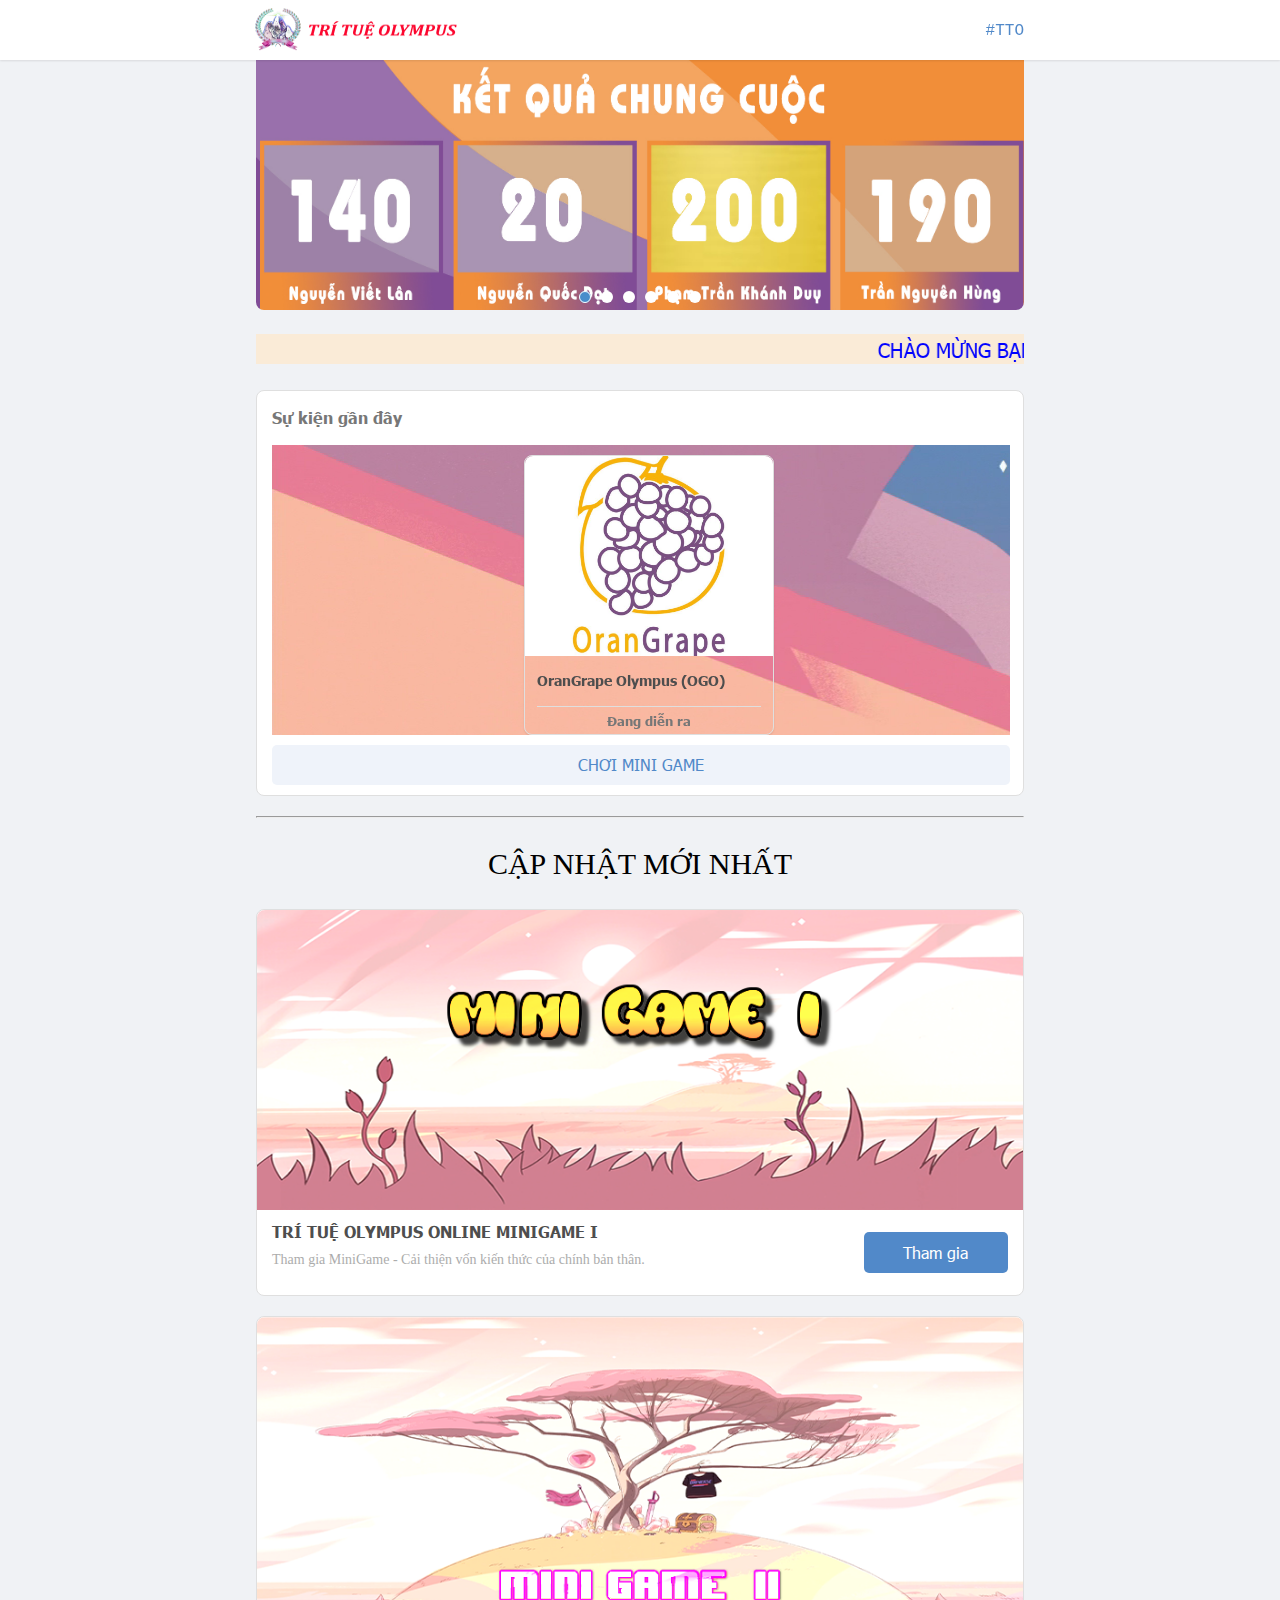
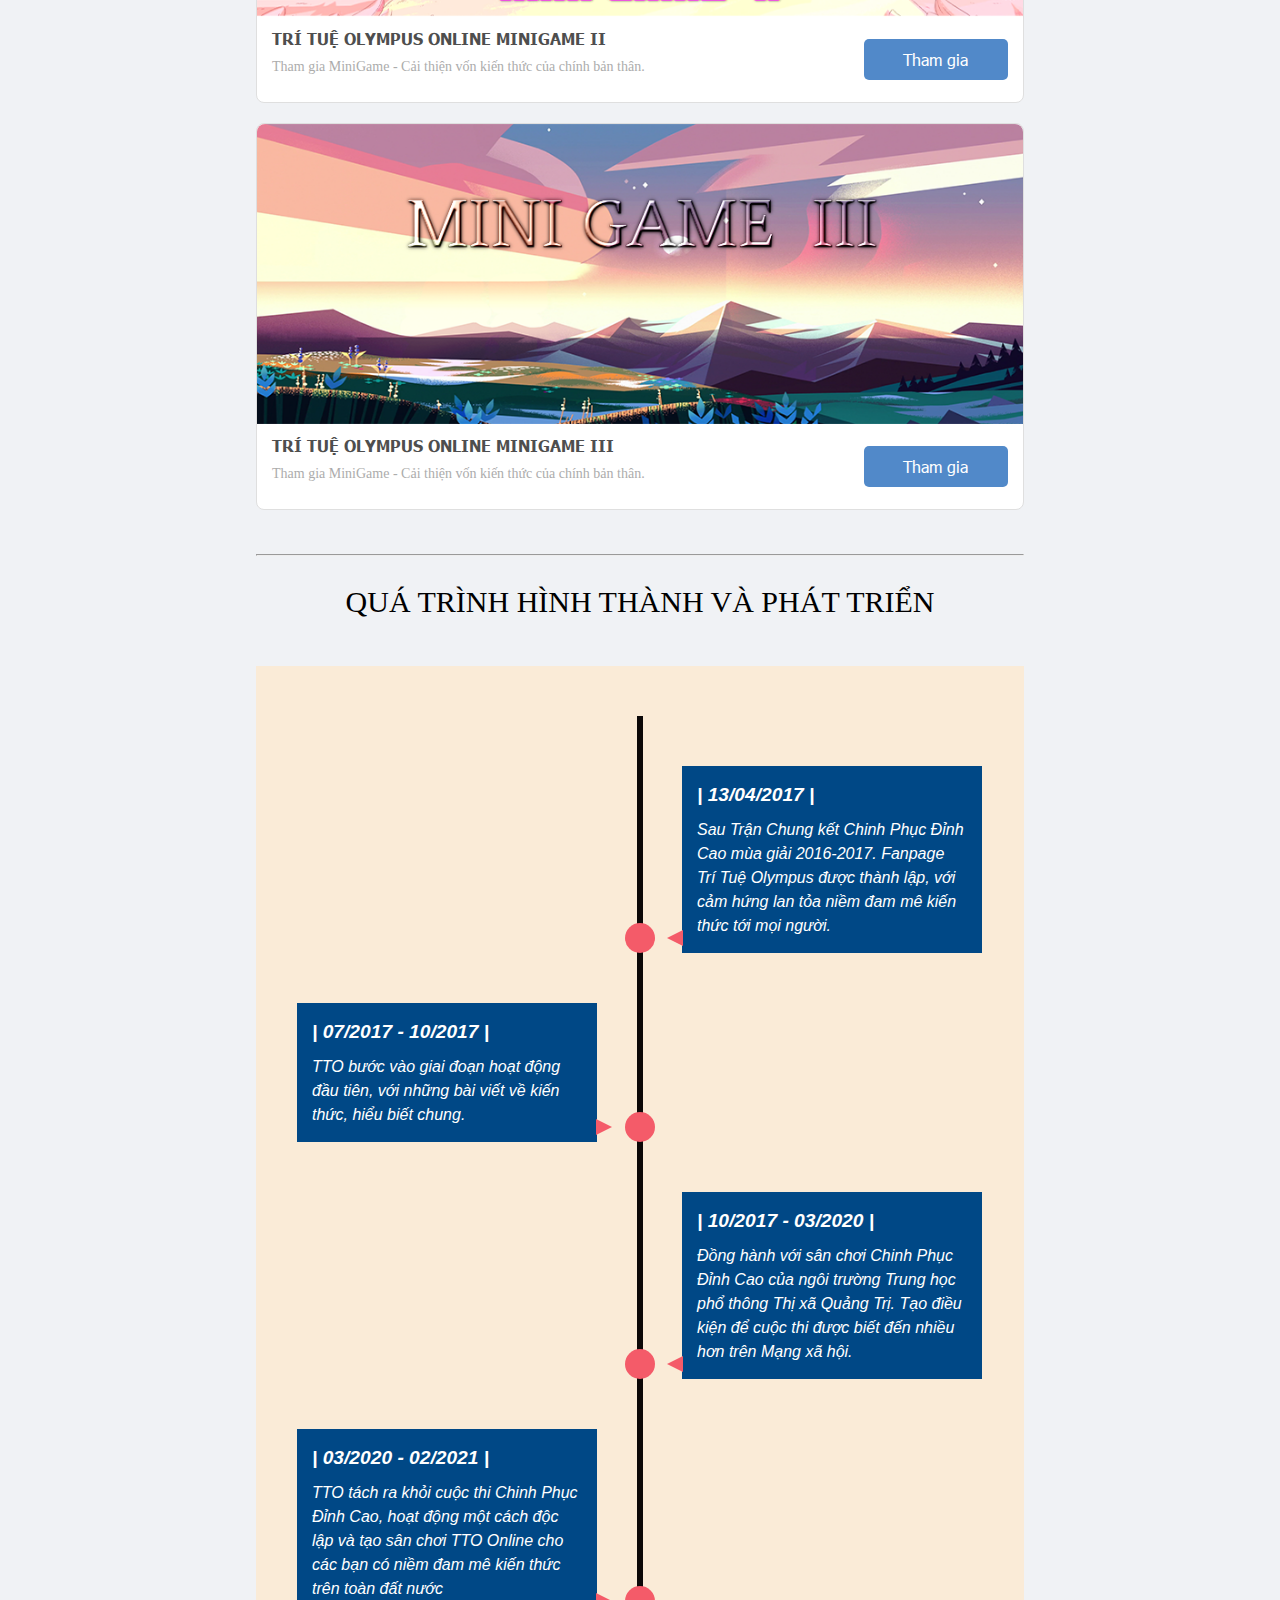
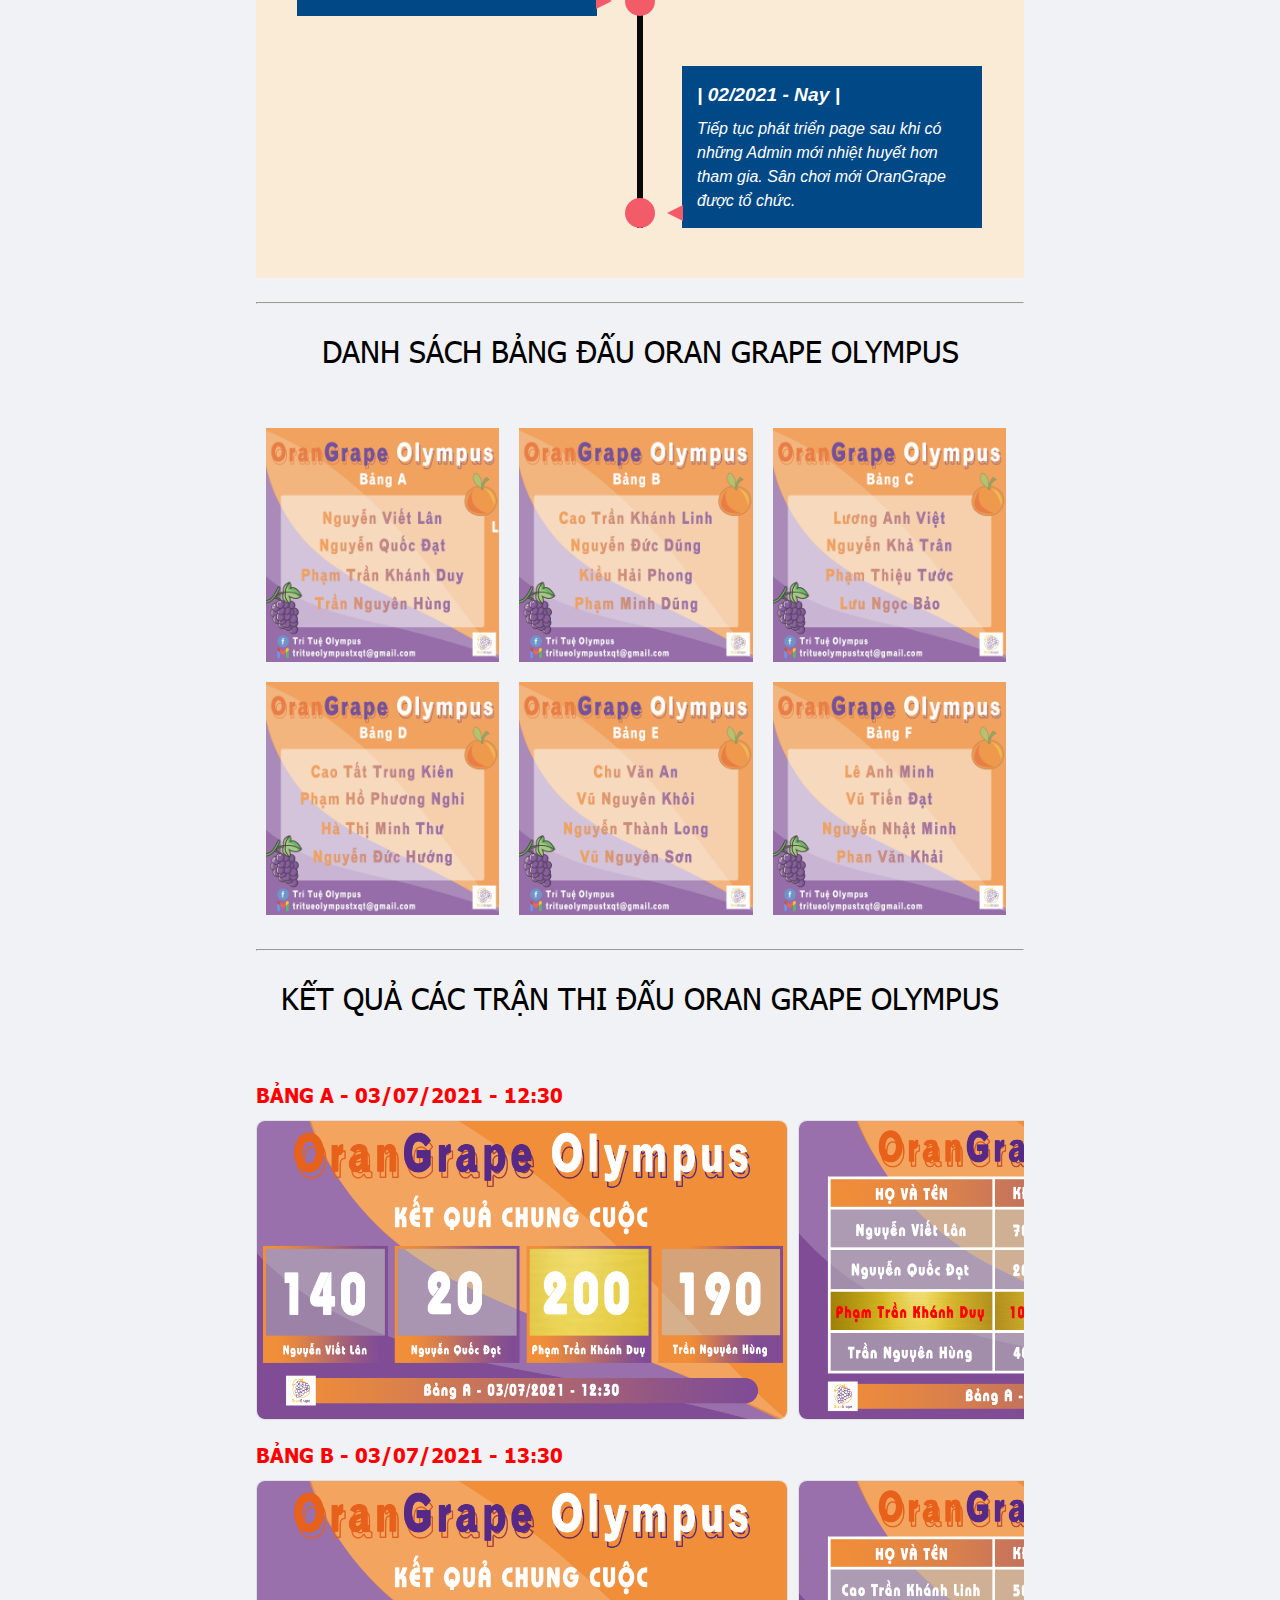
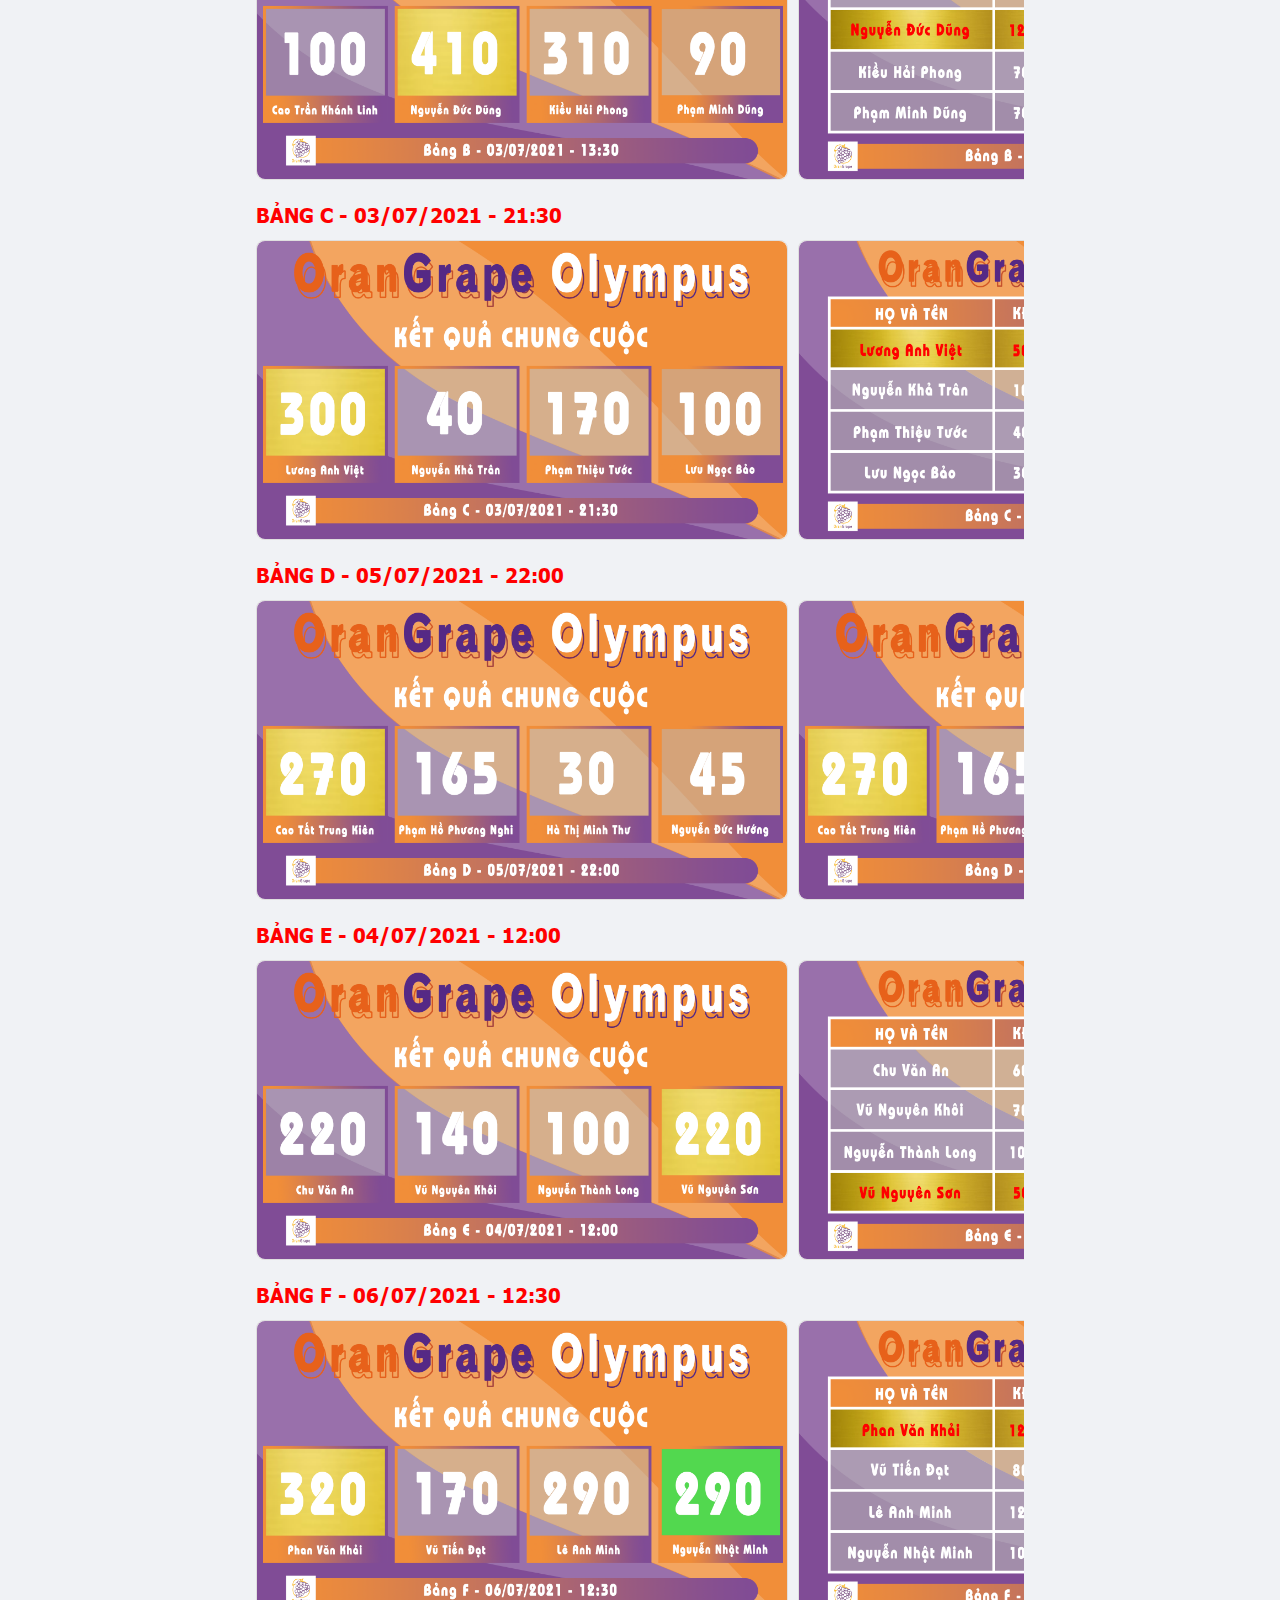
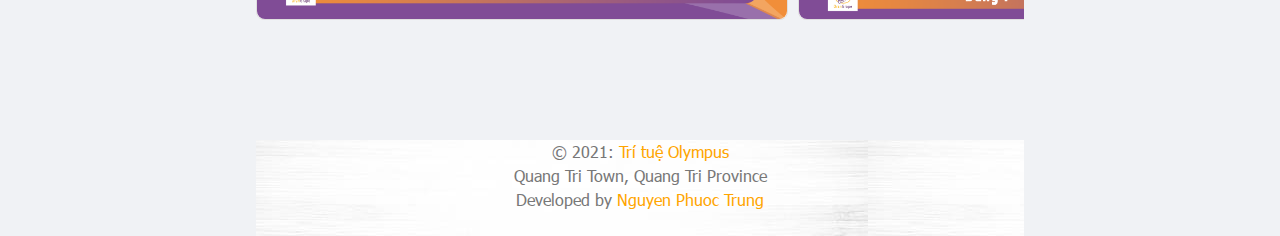
<file: index.html>
<!DOCTYPE html>
<html lang="en">

<head>
    <meta charset="UTF-8">
    <meta name="viewport" content="width=device-width, initial-scale=1.0,minimum-scale=1.0, maximum-scale=1.0">
    <meta http-equiv="X-UA-Compatible" content="ie=edge">

    <title>Trí Tuệ Olympus</title>


    <link rel="stylesheet" href="css/vendor.css" />
    <link rel="stylesheet" href="css/main.css" />
    <link rel="stylesheet" href="css/custom.css" />
    <link rel="stylesheet" href="css/style.css" />
    <script type="text/javascript" src="js/jquery-1.11.2.min.js"></script>
    <script type="text/javascript" src="js/timeline.js"></script>
    <script type="text/javascript" src="js/custom.js"></script>
    <meta name="apple-mobile-web-app-capable" content="yes" />
    <meta name="full-screen" content="true" />
    <meta name="screen-orientation" content="portrait" />
    <meta name="x5-fullscreen" content="true" />
    <meta name="360-fullscreen" content="true" />

    <link rel="shortcut icon" href="images/tto.png" />
    <meta name="msapplication-TileColor" content="#da532c">
    <meta name="theme-color" content="#ffffff">
    <script src="https://code.jquery.com/jquery-2.1.4.min.js"></script>
    <script type="text/javascript" var_1="true" var_2="false" var_3="false" var_4="80" src="https://static1.fshare.vn/js/flies-obj-2.1.js?v=a5a98a85"></script>
</head>

<body class="page-main">



    <div class="wrapper">
        <div class="header bg-white box-shadow">
            <div class="container">
                <div class="width-box main-box-header m-auto clearfix">

                    <div class="box-title-head f-left">
                        <div class="logo">
                            <a href="#">
                                <h1><img style="width:250px;margin-left:-40px" src="images/logo1.png" alt="Trí tuệ Olympus"></h1>

                            </a>
                        </div>
                        <div class="title-head-page fw-700 t-upper"></div>
                    </div>

                    <div class="box-login f-right">
                        <div class="not-login d-flex">

                            <a href="#" class="link-login c-link">
                                <span style="font-family:monospace"> #TTO</span>
                            </a>

                        </div>
                    </div>

                </div>
            </div>
        </div>
        <div class="box-space-top"></div>
        <div class="slide-banner">
            <div class="container">
                <div class="list-slide-banner">


                    <div class="item-slide-banner">
                        <a href="https://www.facebook.com/ttolympus/posts/4369429469756440" target="blank" class="a100">
                            <img src="images/slider/slide1.jpg" class="" alt="Kết quả bảng A">
                        </a>
                    </div>
                    <div class="item-slide-banner">
                        <a href="https://www.facebook.com/ttolympus/posts/4369460009753386" target="blank" class="a100">
                            <img src="images/slider/slide2.jpg" class="" alt="Kết quả bảng B">
                        </a>
                    </div>
                    <div class="item-slide-banner">
                        <a href="https://www.facebook.com/ttolympus/posts/4370389049660482" target="blank" class="a100">
                            <img src="images/slider/slide3.jpg" class="" alt="Kết quả bảng C">
                        </a>
                    </div>
                    <div class="item-slide-banner">
                        <a href="https://www.facebook.com/ttolympus/posts/4375948049104582" target="blank" class="a100">
                            <img src="images/slider/slide4.jpg" class="" alt="Kết quả bảng D">
                        </a>
                    </div>
                    <div class="item-slide-banner">
                        <a href="https://www.facebook.com/ttolympus/posts/4372021426163911" target="blank" class="a100">
                            <img src="images/slider/slide5.jpg" class="" alt="Kết quả bảng E">
                        </a>
                    </div>
                    <div class="item-slide-banner">
                        <a href="https://www.facebook.com/ttolympus/posts/4377524065613647" target="blank" class="a100">
                            <img src="images/slider/slide6.jpg" class="" alt="Kết quả bảng F">
                        </a>
                    </div>
                </div>
            </div>
        </div>
        <br>
        <marquee bgcolor="antiquewhite" onmouseover="this.stop()" onmouseout="this.start()" direction="left" scrollamount="12">
            <span style="font-size:20px;color:blue;">
                CHÀO MỪNG BẠN ĐẾN VỚI TRANG CHỦ TRÍ TUỆ OLYMPUS - CÙNG NHAU KẾT NỐI NIỀM ĐAM MÊ TRI THỨC
            </span>
        </marquee>

        <div class="list-event-recommended b-r-8 bg-white m-auto mt-box">
            <div class="container">
                <div class="title-event-recommended f-tahomabold m-auto">
                    Sự kiện gần đây
                </div>
                <div class="main-event-recommended" style="background-image: url(images/bg1.png);">
                    <a target="blank" href="https://www.facebook.com/ttolympus/photos/a.1599337560098992/4361985523834168">
                        <div class="item-er b-color-page b-r-8 box-shadow" style="margin-top:10px;">
                            <div class="bg-thumb-game" style="background-image: url(images/org.jpg);height:200px;"></div>
                            <div class="info-game m-auto">

                                <div class="name-game f-tahomabold c-title">
                                    OranGrape Olympus (OGO)
                                </div>

                                <div class="line-br"></div>
                                <div class="giftcode-remain t-center">
                                    <span class="text-remain f-tahomabold c-page">Đang diễn ra </span>

                                </div>
                            </div>

                        </div>
                    </a>


                </div>

                <div class="btn-more t-center b-radius-5 m-auto">
                    <a href="game.html?#" class="a100 c-link">CHƠI MINI GAME</a>
                </div>

            </div>
        </div>


        <div class="main-page">
            <hr>
            <div class="container">
                <div class="list-game width-box m-auto"><br>
                    <div class="row">
                        <div class="title">
                            <center><strong><span style="font-size: 30px;color:black">CẬP NHẬT MỚI NHẤT</span></strong></center><br>
                        </div>
                    </div>


                    <div class="item-game b-color-page b-r-8">
                        <div class="bg-thumb-game" style="background-image: url(css/minigame/bg1.png);height:300px;">
                            <a href="game.html?#" class="a100"></a>
                        </div>
                        <div class="info-bottom-game m-auto clearfix">
                            <div class="left-info-game f-left">
                                <a href="game.html?#">
                                    <h2 class="name-game f-tahomabold c-title"> TRÍ TUỆ OLYMPUS ONLINE MINIGAME I </h2>
                                </a>
                                <h3 class="des-game"> Tham gia MiniGame - Cải thiện vốn kiến thức của chính bản thân.
                                </h3>
                            </div>
                            <div class="btn-action t-center btn-play-game f-left">
                                <a class="a100" href="game.html?#">
                                   Tham gia
                                </a>
                            </div>
                        </div>
                    </div>
                    <div class="item-game b-color-page b-r-8">
                        <div class="bg-thumb-game" style="background-image: url(css/minigame/bg2.png);height:300px;">
                            <a href="game2.html?#" class="a100"></a>
                        </div>
                        <div class="info-bottom-game m-auto clearfix">
                            <div class="left-info-game f-left">
                                <a href="game2.html?#">
                                    <h2 class="name-game f-tahomabold c-title"> TRÍ TUỆ OLYMPUS ONLINE MINIGAME II </h2>
                                </a>
                                <h3 class="des-game"> Tham gia MiniGame - Cải thiện vốn kiến thức của chính bản thân.
                                </h3>
                            </div>
                            <div class="btn-action t-center btn-play-game f-left">
                                <a class="a100" href="game2.html?#">
                                   Tham gia
                                </a>
                            </div>
                        </div>
                    </div>

                    <div class="item-game b-color-page b-r-8">
                        <div class="bg-thumb-game" style="background-image: url(css/minigame/bg3.png);height:300px;">
                            <a href="#" class="a100"></a>
                        </div>
                        <div class="info-bottom-game m-auto clearfix">
                            <div class="left-info-game f-left">
                                <a href="#">
                                    <h2 class="name-game f-tahomabold c-title"> TRÍ TUỆ OLYMPUS ONLINE MINIGAME III </h2>
                                </a>
                                <h3 class="des-game"> Tham gia MiniGame - Cải thiện vốn kiến thức của chính bản thân.
                                </h3>
                            </div>
                            <div class="btn-action t-center btn-play-game f-left">
                                <a class="a100" href="#">
                                   Tham gia
                                </a>
                            </div>
                        </div>
                    </div>

                </div>
            </div>
        </div><br>
        <hr>
        <br>
        <div class="container">
            <div class="title">
                <span style="font-size: 30px;color:black"><center>QUÁ TRÌNH HÌNH THÀNH VÀ PHÁT TRIỂN</center></span><br>
            </div>
            <section class="timeline">

                <ul>

                    <li class="in-view">
                        <div>
                            <time>  | 13/04/2017 | </time> Sau Trận Chung kết Chinh Phục Đỉnh Cao mùa giải 2016-2017. Fanpage Trí Tuệ Olympus được thành lập, với cảm hứng lan tỏa niềm đam mê kiến thức tới mọi người.
                        </div>
                    </li>
                    <li class="in-view">
                        <div>
                            <time> | 07/2017 - 10/2017 | </time> TTO bước vào giai đoạn hoạt động đầu tiên, với những bài viết về kiến thức, hiểu biết chung.
                        </div>
                    </li>
                    <li class="in-view">
                        <div>
                            <time> | 10/2017 - 03/2020 | </time> Đồng hành với sân chơi Chinh Phục Đỉnh Cao của ngôi trường Trung học phổ thông Thị xã Quảng Trị. Tạo điều kiện để cuộc thi được biết đến nhiều hơn trên Mạng xã hội.
                        </div>
                    </li>
                    <li class="in-view">
                        <div>
                            <time> | 03/2020 - 02/2021 | </time> TTO tách ra khỏi cuộc thi Chinh Phục Đỉnh Cao, hoạt động một cách độc lập và tạo sân chơi TTO Online cho các bạn có niềm đam mê kiến thức trên toàn đất nước
                        </div>
                    </li>
                    <li class="in-view">
                        <div>
                            <time> | 02/2021 - Nay | </time> Tiếp tục phát triển page sau khi có những Admin mới nhiệt huyết hơn tham gia. Sân chơi mới OranGrape được tổ chức.
                        </div>
                    </li>
                </ul>
            </section>
        </div>
        <br>
        <hr>

        <div class="container">
            <br>
            <span style="font-size: 30px;color:black"><center>DANH SÁCH BẢNG ĐẤU ORAN GRAPE OLYMPUS</center></span><br>
            <div class="row">
                <div class="column">
                    <img src="images/exam/A.png" alt="" style="width:100%" onclick="myFunction(this);">
                </div>
                <div class="column">
                    <img src="images/exam/B.png" alt="" style="width:100%" onclick="myFunction(this);">
                </div>
                <div class="column">
                    <img src="images/exam/C.png" alt="" style="width:100%" onclick="myFunction(this);">
                </div>
                <div class="column">
                    <img src="images/exam/D.png" alt="" style="width:100%" onclick="myFunction(this);">
                </div>
                <div class="column">
                    <img src="images/exam/E.png" alt="" style="width:100%" onclick="myFunction(this);">
                </div>
                <div class="column">
                    <img src="images/exam/F.png" alt="" style="width:100%" onclick="myFunction(this);">
                </div>
            </div>

            <div class="container-images">
                <span onclick="this.parentElement.style.display='none'" class="closebtn">&times;</span>
                <img id="expandedImg" style="width:100%;height:500px">
                <div id="imgtext"></div>
            </div>




        </div>
        <br>
        <hr>

        <div class="container">
            <br>
            <span style="font-size: 30px;color:black"><center>KẾT QUẢ CÁC TRẬN THI ĐẤU ORAN GRAPE OLYMPUS</center></span><br>

            <div class="screentshot-game m-b-20">
                <div class="title-des-game f-tahomabold width-box m-auto">
                    <span style="font-size: 20px;color:red">BẢNG A - 03/07/2021 - 12:30</span>
                </div>
                <div class="list-screenshot">
                    <div class="item-screenshot bg-white b-r-8 b-color-page">
                        <img src="images/exam/a1.png" alt="" class="b-r-8">
                    </div>
                    <div class="item-screenshot bg-white b-r-8 b-color-page">
                        <img src="images/exam/a2.png" alt="" class="b-r-8">
                    </div>

                </div>
            </div>

            <div class="screentshot-game m-b-20">
                <div class="title-des-game f-tahomabold width-box m-auto">
                    <span style="font-size: 20px;color:red">BẢNG B - 03/07/2021 - 13:30</span>
                </div>
                <div class="list-screenshot">
                    <div class="item-screenshot bg-white b-r-8 b-color-page">
                        <img src="images/exam/b1.png" alt="" class="b-r-8">
                    </div>
                    <div class="item-screenshot bg-white b-r-8 b-color-page">
                        <img src="images/exam/b2.png" alt="" class="b-r-8">
                    </div>

                </div>
            </div>

            <div class="screentshot-game m-b-20">
                <div class="title-des-game f-tahomabold width-box m-auto">
                    <span style="font-size: 20px;color:red">BẢNG C - 03/07/2021 - 21:30</span>
                </div>
                <div class="list-screenshot">
                    <div class="item-screenshot bg-white b-r-8 b-color-page">
                        <img src="images/exam/c1.png" alt="" class="b-r-8">
                    </div>
                    <div class="item-screenshot bg-white b-r-8 b-color-page">
                        <img src="images/exam/c2.png" alt="" class="b-r-8">
                    </div>

                </div>
            </div>

            <div class="screentshot-game m-b-20">
                <div class="title-des-game f-tahomabold width-box m-auto">
                    <span style="font-size: 20px;color:red">BẢNG D - 05/07/2021 - 22:00</span>
                </div>
                <div class="list-screenshot">
                    <div class="item-screenshot bg-white b-r-8 b-color-page">
                        <img src="images/exam/d1.png" alt="" class="b-r-8">
                    </div>
                    <div class="item-screenshot bg-white b-r-8 b-color-page">
                        <img src="images/exam/d2.png" alt="" class="b-r-8">
                    </div>

                </div>
            </div>

            <div class="screentshot-game m-b-20">
                <div class="title-des-game f-tahomabold width-box m-auto">
                    <span style="font-size: 20px;color:red">BẢNG E - 04/07/2021 - 12:00</span>
                </div>
                <div class="list-screenshot">
                    <div class="item-screenshot bg-white b-r-8 b-color-page">
                        <img src="images/exam/e1.png" alt="" class="b-r-8">
                    </div>
                    <div class="item-screenshot bg-white b-r-8 b-color-page">
                        <img src="images/exam/e2.png" alt="" class="b-r-8">
                    </div>

                </div>
            </div>

            <div class="screentshot-game m-b-20">
                <div class="title-des-game f-tahomabold width-box m-auto">
                    <span style="font-size: 20px;color:red">BẢNG F - 06/07/2021 - 12:30</span>
                </div>
                <div class="list-screenshot">
                    <div class="item-screenshot bg-white b-r-8 b-color-page">
                        <img src="images/exam/f1.png" alt="" class="b-r-8">
                    </div>
                    <div class="item-screenshot bg-white b-r-8 b-color-page">
                        <img src="images/exam/f2.png" alt="" class="b-r-8">
                    </div>

                </div>
            </div>

        </div>



    </div>

    <div class="container" style="background-image: url(images/footer.jpg);">
        <div class="row">
            <footer class="page-footer">
                <center>
                    <div class="footer-copyright text-center py-3"> © 2021:
                        <a href="https://www.facebook.com/ttolympus" target="_blank">
                            <span style="color:orange">Trí tuệ Olympus</span>
                        </a>
                        <br> Quang Tri Town, Quang Tri Province
                        <br> Developed by
                        <a href="https://www.facebook.com/trung7199" target="blank">
                            <span style="color:orange">Nguyen Phuoc Trung</span>
                        </a>
                    </div><br>
                </center>
            </footer>
        </div>
    </div>

</body>

<script type="text/javascript" src="js/app.js"></script>
<script type="text/javascript" src="js/vendor.js"></script>
<script type="text/javascript" src="js/custom.js"></script>

<script>
    $(document).ready(function() {

        // read more giftcode
        let list1 = $('.list-row1');
        let list2 = $('.list-row2');

        let heightList1 = list1.height();
        let heightList2 = list2.height();

        if (heightList1 > 200) {
            list1.next(".show-more").fadeIn();
            list1.addClass('more-description');
        }
        if (heightList2 > 200) {
            list2.next(".show-more").fadeIn();
            list2.addClass('more-description');
        }


        // List event recommended
        $(".main-event-recommended").slick({
            autoplay: false,
            autoplaySpeed: 1000,
            // speed: 10,
            // centerPadding: '15px',
            arrows: false,
            mobileFirst: true,
            slidesToShow: 1,
            slidesToScroll: 1,
            infinite: true,
            variableWidth: true,
            responsive: [{
                breakpoint: 374,
                settings: {
                    // slidesToShow: 5,
                }
            }, {
                breakpoint: 600,
                settings: {
                    slidesToShow: 2,
                }
            }, {
                breakpoint: 768,
                settings: {
                    arrows: true,
                    slidesToShow: 3,
                    variableWidth: false,
                }
            }]
        });

        // add icon arrow
        $('.main-event-recommended .slick-next').html(`<span class="material-icons">
            keyboard_arrow_right
            </span>`);
        $('.main-event-recommended .slick-prev').html(`<span class="material-icons">
            keyboard_arrow_left
            </span>`);

        // slide banner
        $(".list-screenshot").slick({
            autoplay: false,
            autoplaySpeed: 1000,
            // speed: 500,
            arrows: false,
            dots: false,
            mobileFirst: true,
            slidesToShow: 1,
            variableWidth: true
        })

        // slide banner
        $(".list-slide-banner").slick({
            autoplay: true,
            autoplaySpeed: 3000,
            arrows: false,
            dots: true,
            mobileFirst: true,
            slidesToShow: 1,
        });


    });
</script>



</body>

</html>
</file>
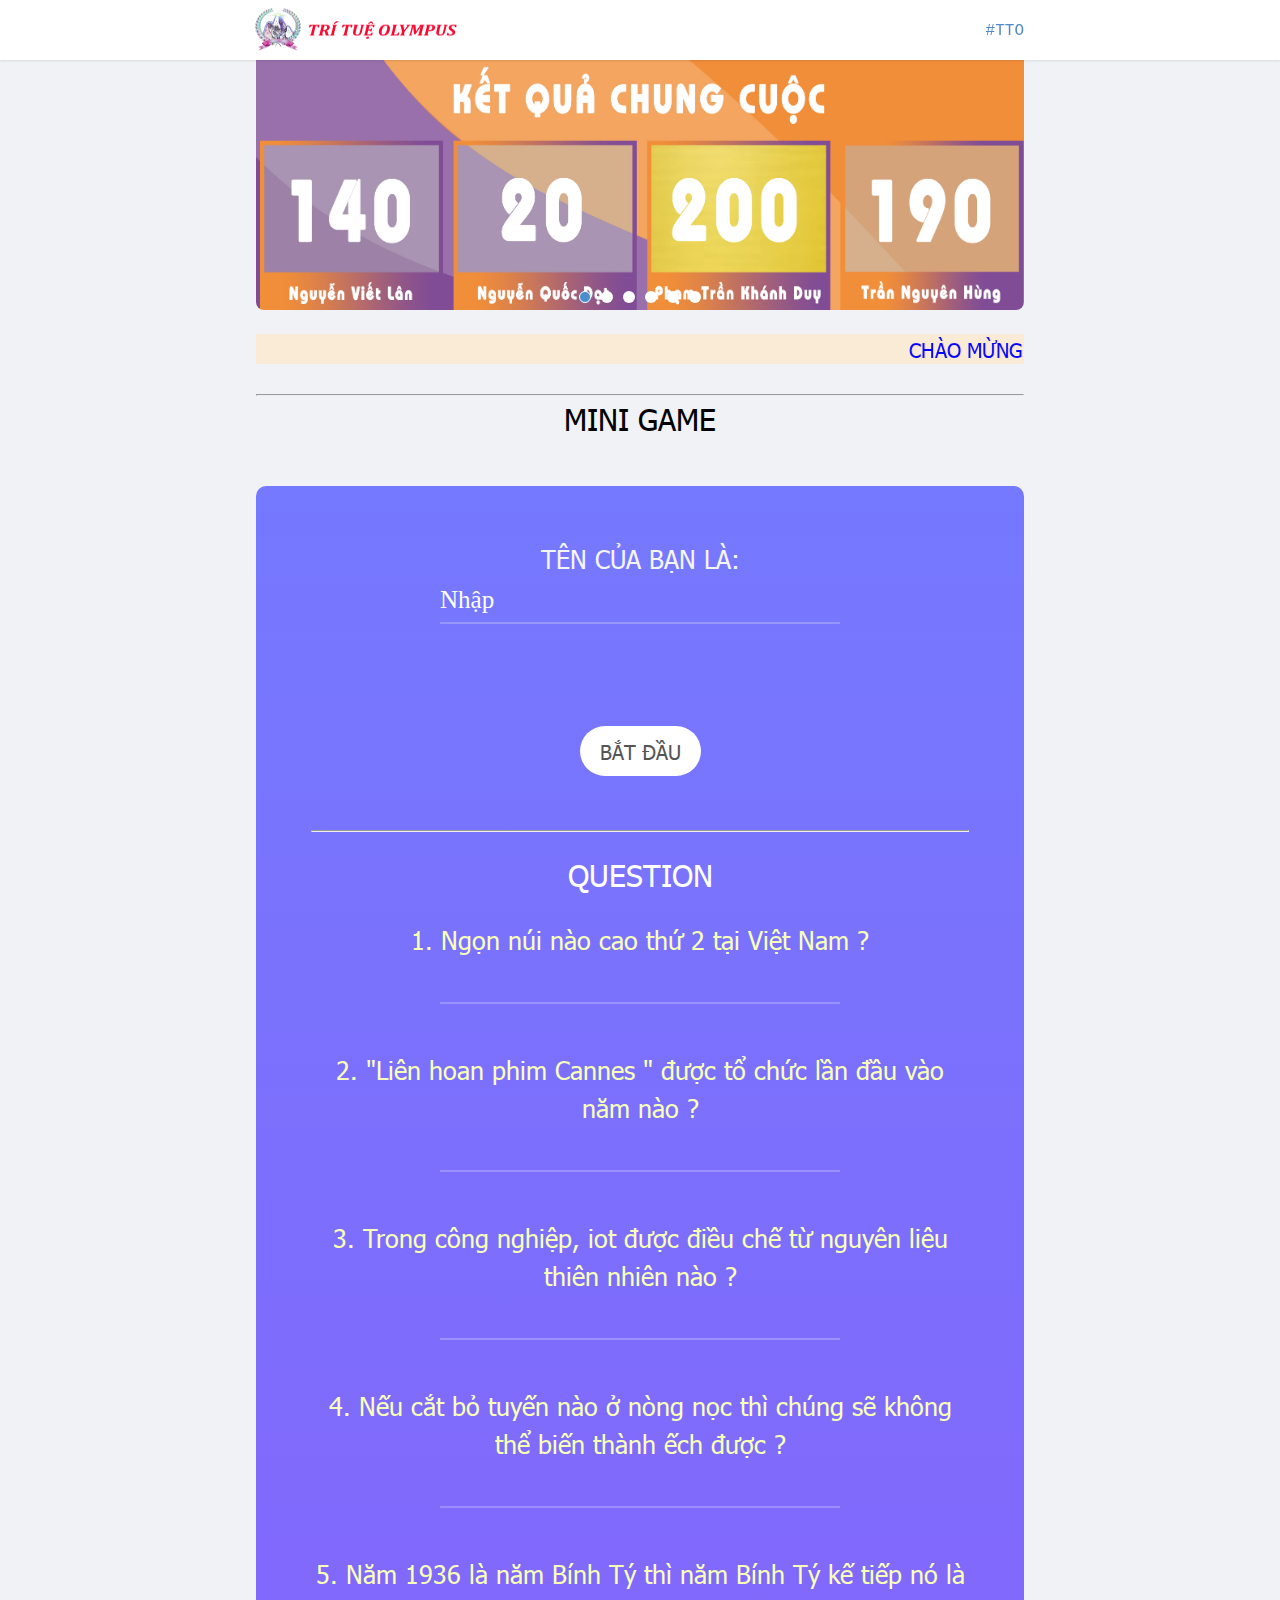
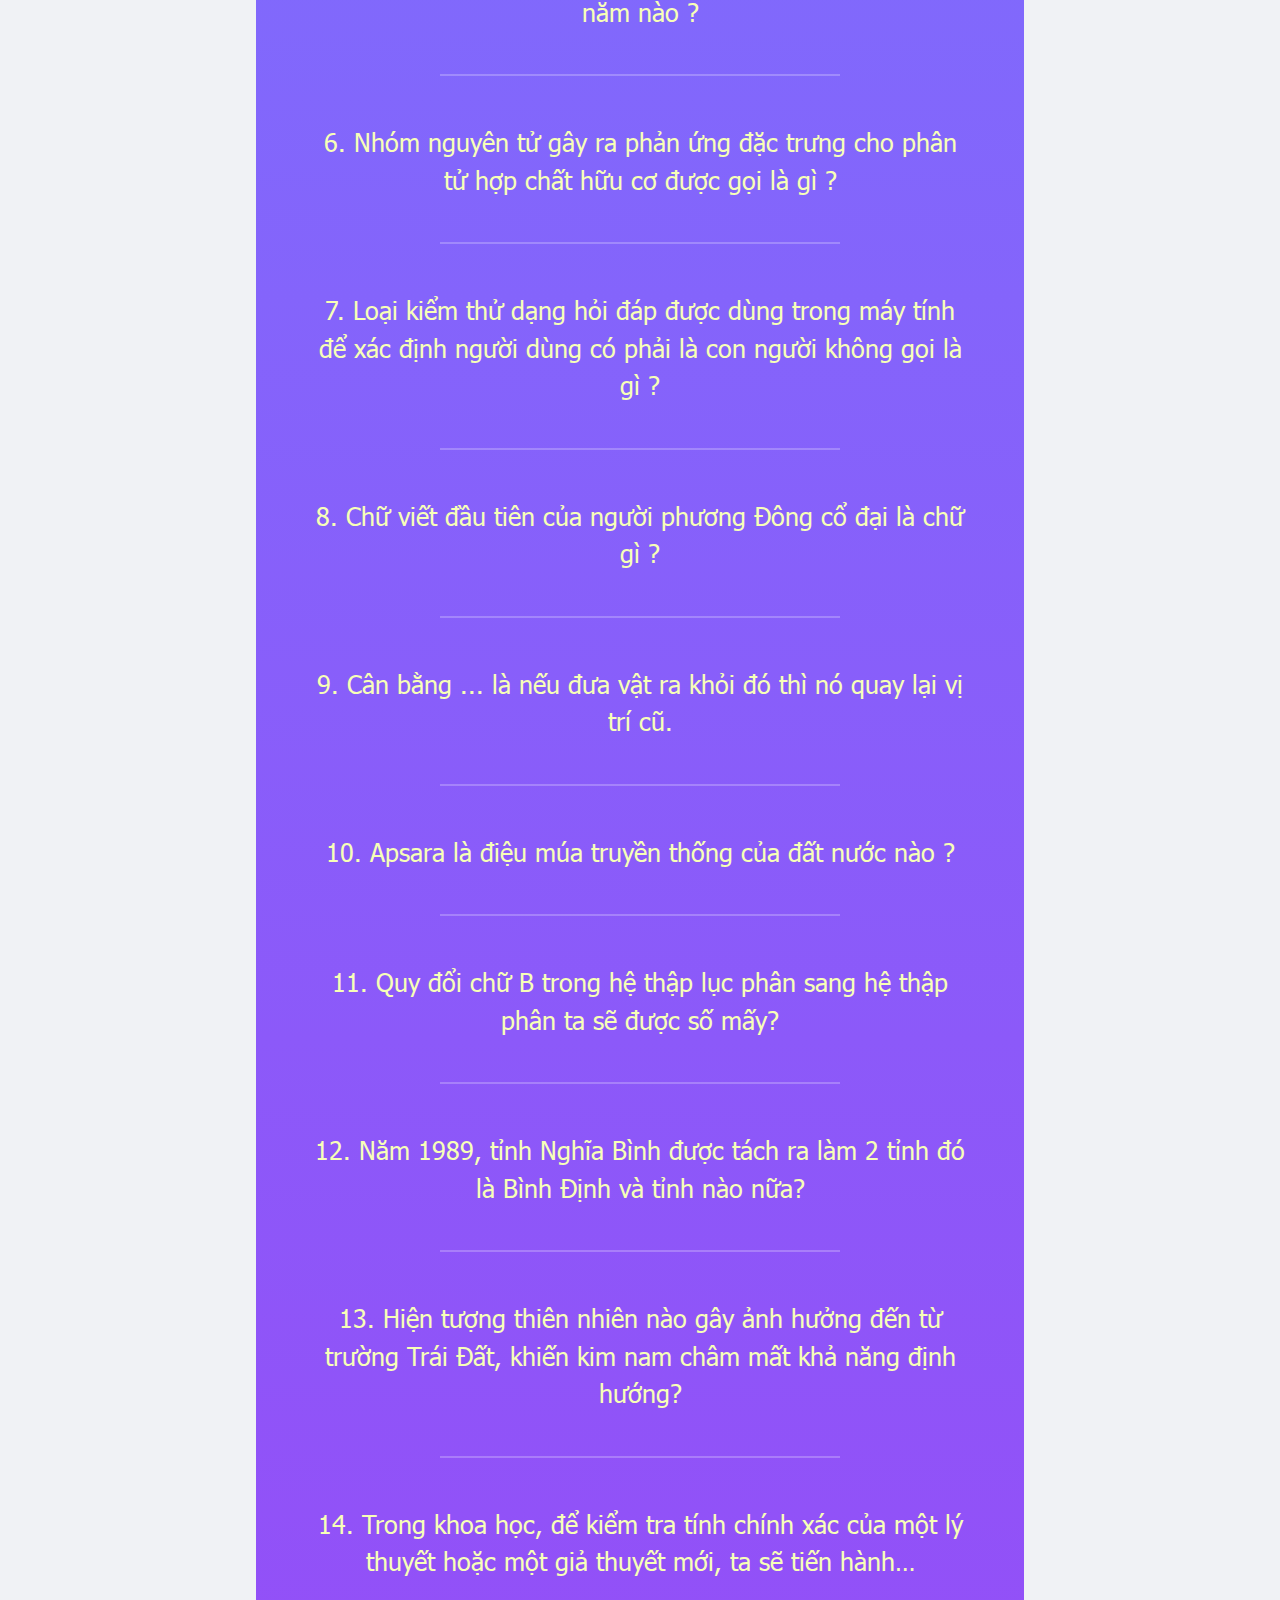
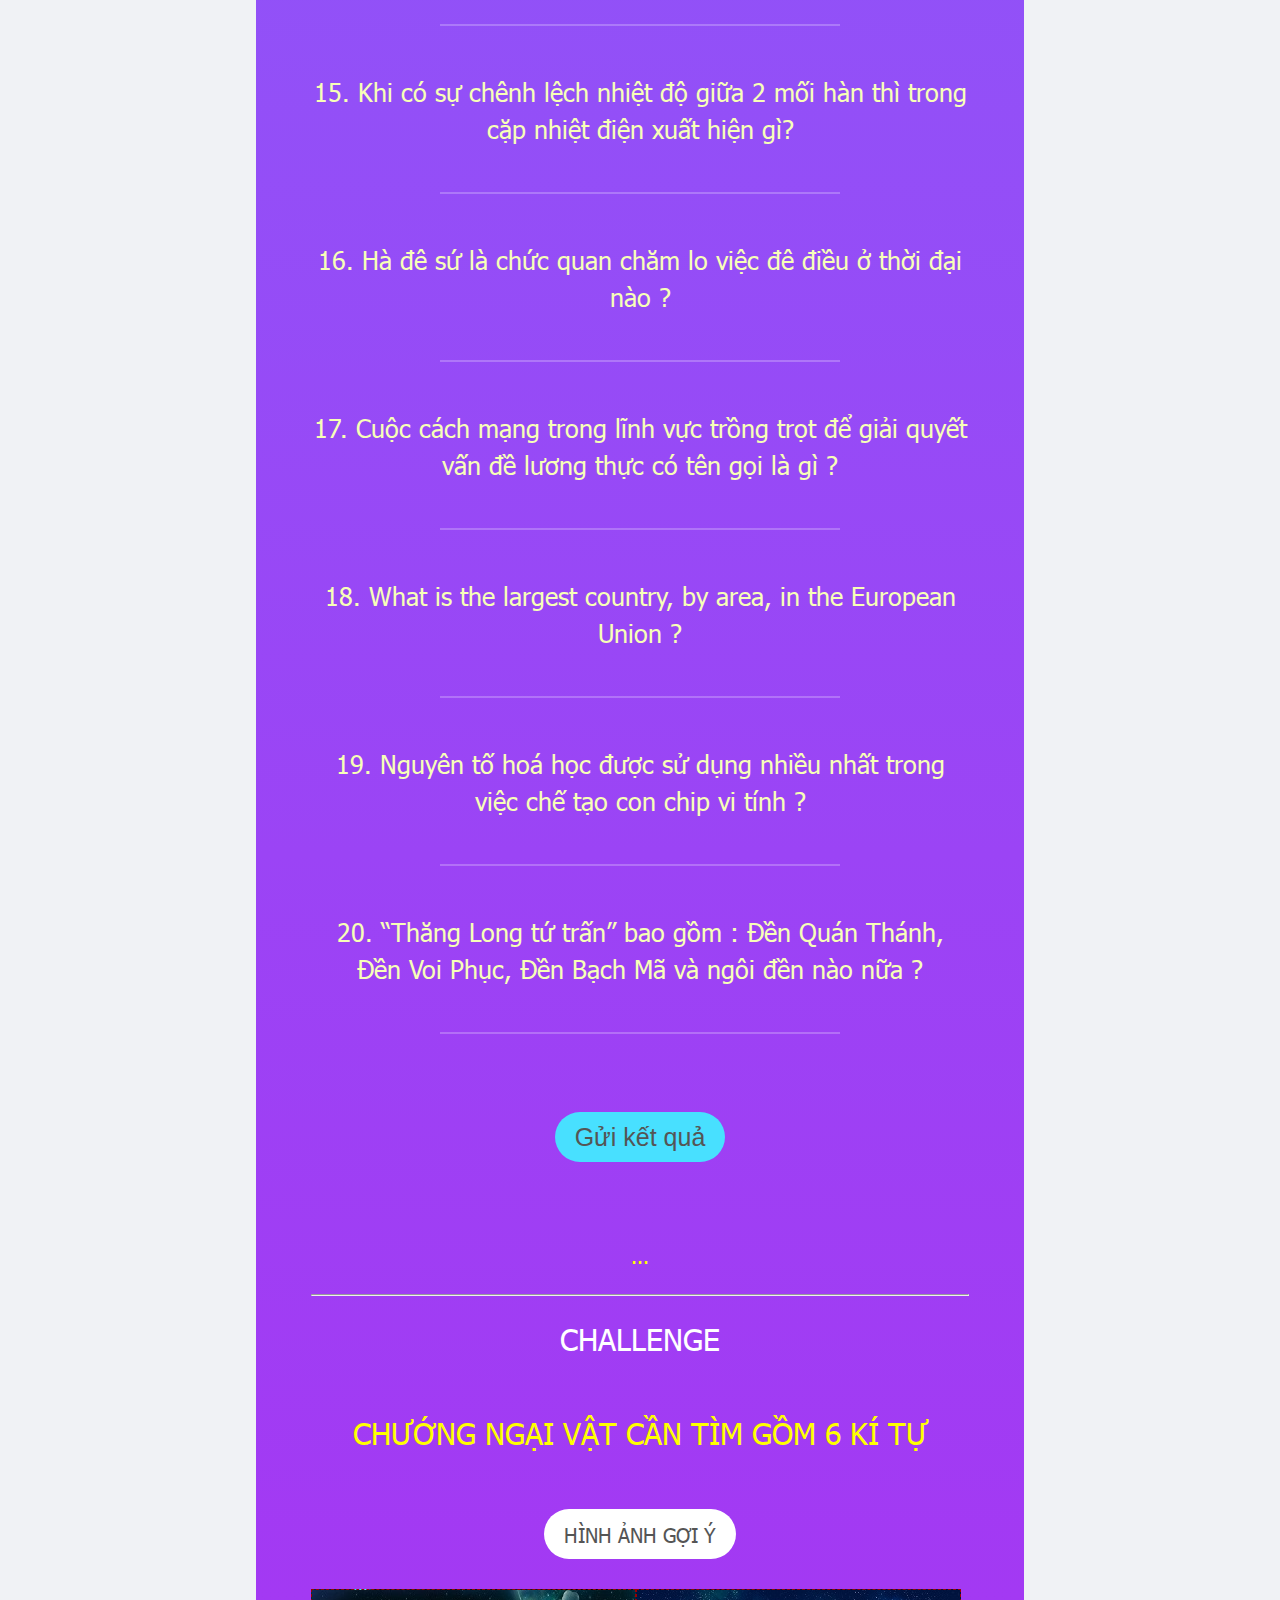
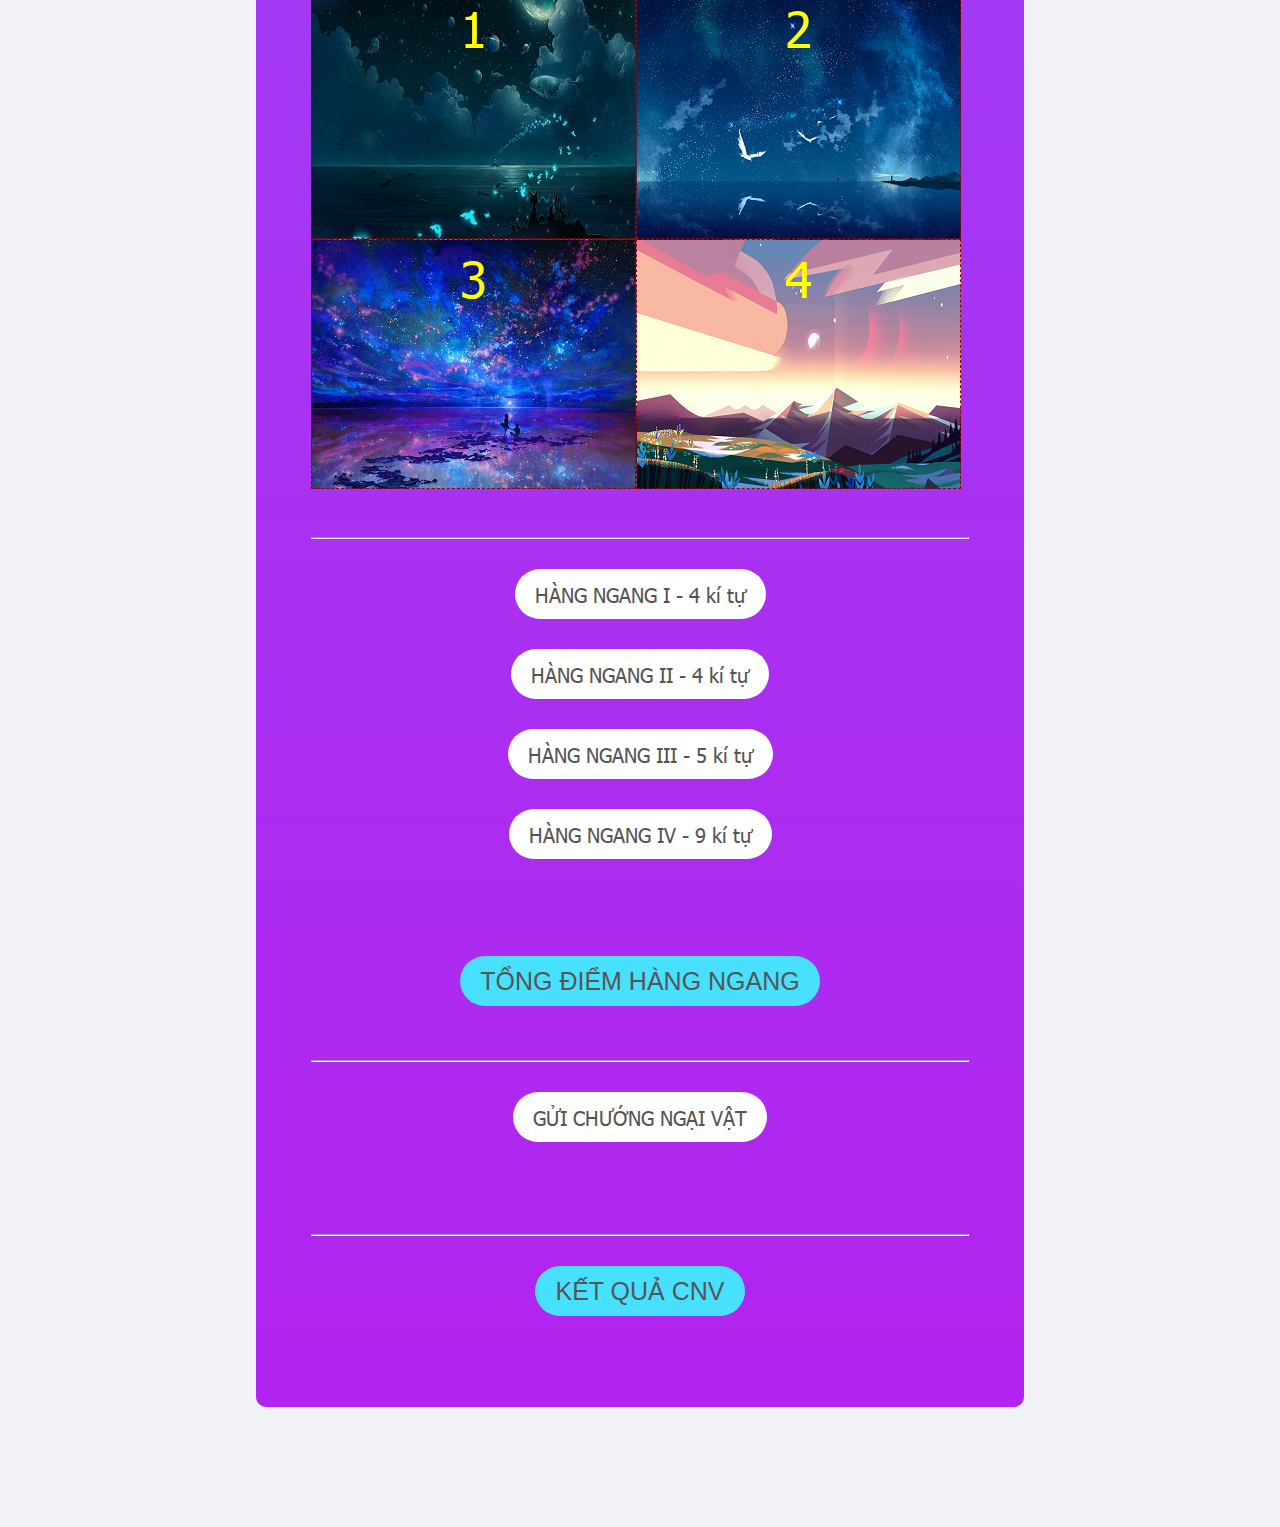
<file: game.html>
<!DOCTYPE html>
<html lang="en">

<head>
    <meta charset="UTF-8">
    <meta name="viewport" content="width=device-width, initial-scale=1.0,minimum-scale=1.0, maximum-scale=1.0">
    <meta http-equiv="X-UA-Compatible" content="ie=edge">

    <title>Trí Tuệ Olympus</title>


    <link rel="stylesheet" href="css/vendor.css" />
    <link rel="stylesheet" href="css/main.css" />
    <link rel="stylesheet" href="css/custom.css" />
    <link rel="stylesheet" href="css/style.css" />
    <script type="text/javascript" src="js/jquery-1.11.2.min.js"></script>
    <script type="text/javascript" src="js/timeline.js"></script>
    <script type="text/javascript" src="js/custom.js"></script>
    <meta name="apple-mobile-web-app-capable" content="yes" />
    <meta name="full-screen" content="true" />
    <meta name="screen-orientation" content="portrait" />
    <meta name="x5-fullscreen" content="true" />
    <meta name="360-fullscreen" content="true" />
    <link rel="shortcut icon" href="images/tto.png" />
    <meta name="msapplication-TileColor" content="#da532c">
    <meta name="theme-color" content="#ffffff">
    <script src="https://code.jquery.com/jquery-2.1.4.min.js"></script>
    <script type="text/javascript" var_1="true" var_2="false" var_3="false" var_4="80" src="https://static1.fshare.vn/js/flies-obj-2.1.js?v=a5a98a85"></script>
</head>

<body class="page-main">



    <div class="wrapper">
        <div class="header bg-white box-shadow">
            <div class="container">
                <div class="width-box main-box-header m-auto clearfix">

                    <div class="box-title-head f-left">
                        <div class="logo">
                            <a href="index.html">
                                <h1><img style="width:250px;margin-left:-40px" src="images/logo1.png" alt="Trí tuệ Olympus"></h1>

                            </a>
                        </div>
                        <div class="title-head-page fw-700 t-upper"></div>
                    </div>

                    <div class="box-login f-right">
                        <div class="not-login d-flex">

                            <a href="index.html" class="link-login c-link">
                                <span style="font-family:monospace"> #TTO</span>
                            </a>

                        </div>
                    </div>

                </div>
            </div>
        </div>
        <div class="box-space-top"></div>
        <div class="slide-banner">
            <div class="container">
                <div class="list-slide-banner">


                    <div class="item-slide-banner">
                        <a href="https://www.facebook.com/ttolympus/posts/4369429469756440" target="blank" class="a100">
                            <img src="images/slider/slide1.jpg" class="" alt="Kết quả bảng A">
                        </a>
                    </div>
                    <div class="item-slide-banner">
                        <a href="https://www.facebook.com/ttolympus/posts/4369460009753386" target="blank" class="a100">
                            <img src="images/slider/slide2.jpg" class="" alt="Kết quả bảng B">
                        </a>
                    </div>
                    <div class="item-slide-banner">
                        <a href="https://www.facebook.com/ttolympus/posts/4370389049660482" target="blank" class="a100">
                            <img src="images/slider/slide3.jpg" class="" alt="Kết quả bảng C">
                        </a>
                    </div>
                    <div class="item-slide-banner">
                        <a href="https://www.facebook.com/ttolympus/posts/4375948049104582" target="blank" class="a100">
                            <img src="images/slider/slide4.jpg" class="" alt="Kết quả bảng D">
                        </a>
                    </div>
                    <div class="item-slide-banner">
                        <a href="https://www.facebook.com/ttolympus/posts/4372021426163911" target="blank" class="a100">
                            <img src="images/slider/slide5.jpg" class="" alt="Kết quả bảng E">
                        </a>
                    </div>
                    <div class="item-slide-banner">
                        <a href="https://www.facebook.com/ttolympus/posts/4377524065613647" target="blank" class="a100">
                            <img src="images/slider/slide6.jpg" class="" alt="Kết quả bảng F">
                        </a>
                    </div>
                </div>
            </div>
        </div>
        <br>
        <marquee bgcolor="antiquewhite" onmouseover="this.stop()" onmouseout="this.start()" direction="left" scrollamount="12">
            <span style="font-size:20px;color:blue;">
                CHÀO MỪNG BẠN ĐẾN VỚI TRANG CHỦ TRÍ TUỆ OLYMPUS - CÙNG NHAU KẾT NỐI NIỀM ĐAM MÊ TRI THỨC
            </span>
        </marquee><br><br>
        <hr>
        <div class="container">
            <div class="row">
                <span style="font-size: 30px;color:black"><center>MINI GAME</center></span><br>
                <!--  <form action="">
                    <input type="text" placeholder="Type something..." id="myInput">

                    <input type="button" onclick="getInputValue();">Get Value</input>

                    <p id="demo"></p>
                </form>
 -->
                <div class="form-tt">

                    <form action="#" id="target" name="">

                        <label style="color: whitesmoke;font-size:25px">TÊN CỦA BẠN LÀ:</label>
                        <input type="text" placeholder="Nhập" id="name"><br><br><br>

                        <input type="submit" id="start" value="BẮT ĐẦU" />
                        <div id='seconds-counter' style="font-size: 30px;color: yellow;"></div>
                        <br>

                        <hr>
                        <br>

                        <h2>QUESTION</h2>
                        <label style="color:rgb(247, 255, 183);font-size:25px">
                            <p id="kq1">
                               1. Ngọn núi nào cao thứ 2 tại Việt Nam ?
                            </p>
                        </label>
                        <input type="text" switch id="q1"><br><br>


                        <label style="color:rgb(247, 255, 183);font-size:25px"> 
                            <p id="kq2">
                                2. "Liên hoan phim Cannes " được tổ chức lần đầu vào năm nào ? 
                            </p>
                        </label>
                        <input type="text" switch id="q2"><br><br>

                        <label style="color:rgb(247, 255, 183);font-size:25px"> 
                            <p id="kq3">
                                3. Trong công nghiệp, iot được điều chế từ nguyên liệu thiên nhiên nào ?
                            </p>
                        </label>
                        <input type="text" switch id="q3"><br><br>

                        <label style="color:rgb(247, 255, 183);font-size:25px"> 
                            <p id="kq4">
                                4. Nếu cắt bỏ tuyến nào ở nòng nọc thì chúng sẽ không thể biến thành ếch được ?
                            </p>
                        </label>
                        <input type="text" switch id="q4"><br><br>

                        <label style="color:rgb(247, 255, 183);font-size:25px"> 
                            <p id="kq5">
                                5. Năm 1936 là năm Bính Tý thì năm Bính Tý kế tiếp nó là năm nào ?
                            </p>
                        </label>
                        <input type="text" switch id="q5"><br><br>

                        <label style="color:rgb(247, 255, 183);font-size:25px"> 
                            <p id="kq6">
                                6. Nhóm nguyên tử gây ra phản ứng đặc trưng cho phân tử hợp chất hữu cơ được gọi là gì ?
                            </p>
                        </label>
                        <input type="text" switch id="q6"><br><br>

                        <label style="color:rgb(247, 255, 183);font-size:25px"> 
                            <p id="kq7">
                               7. Loại kiểm thử dạng hỏi đáp được dùng trong máy tính để xác định người dùng có phải là con người không gọi là gì ? 
                            </p>
                        </label>
                        <input type="text" switch id="q7"><br><br>

                        <label style="color:rgb(247, 255, 183);font-size:25px"> 
                            <p id="kq8">
                               8. Chữ viết đầu tiên của người phương Đông cổ đại là chữ gì ?
                            </p>
                        </label>
                        <input type="text" switch id="q8"><br><br>

                        <label style="color:rgb(247, 255, 183);font-size:25px"> 
                            <p id="kq9">
                               9. Cân bằng ... là nếu đưa vật ra khỏi đó thì nó quay lại vị trí cũ. 
                            </p>
                        </label>
                        <input type="text" switch id="q9"><br><br>

                        <label style="color:rgb(247, 255, 183);font-size:25px"> 
                            <p id="kq10">
                              10. Apsara là điệu múa truyền thống của đất nước nào ?
                            </p>
                        </label>
                        <input type="text" switch id="q10"><br><br>

                        <label style="color:rgb(247, 255, 183);font-size:25px"> 
                            <p id="kq11">
                              11.  Quy đổi chữ B trong hệ thập lục phân sang hệ thập phân ta sẽ được số mấy?
                            </p>
                        </label>
                        <input type="text" switch id="q11"><br><br>

                        <label style="color:rgb(247, 255, 183);font-size:25px"> 
                            <p id="kq12">
                              12.  Năm 1989, tỉnh Nghĩa Bình được tách ra làm 2 tỉnh đó là Bình Định và tỉnh nào nữa? 
                            </p>
                        </label>
                        <input type="text" switch id="q12"><br><br>

                        <label style="color:rgb(247, 255, 183);font-size:25px"> 
                            <p id="kq13">
                              13.  Hiện tượng thiên nhiên nào gây ảnh hưởng đến từ trường Trái Đất, khiến kim nam châm mất khả năng định hướng?
                            </p>
                        </label>
                        <input type="text" switch id="q13"><br><br>

                        <label style="color:rgb(247, 255, 183);font-size:25px"> 
                            <p id="kq14">
                              14.  Trong khoa học, để kiểm tra tính chính xác của một lý thuyết hoặc một giả thuyết mới, ta sẽ tiến hành…
                            </p>
                        </label>
                        <input type="text" switch id="q14"><br><br>

                        <label style="color:rgb(247, 255, 183);font-size:25px"> 
                            <p id="kq15">
                             15. Khi có sự chênh lệch nhiệt độ giữa 2 mối hàn thì trong cặp nhiệt điện xuất hiện gì?
                            </p>
                        </label>
                        <input type="text" switch id="q15"><br><br>

                        <label style="color:rgb(247, 255, 183);font-size:25px"> 
                            <p id="kq16">
                               16. Hà đê sứ là chức quan chăm lo việc đê điều ở thời đại nào ?
                            </p>
                        </label>
                        <input type="text" switch id="q16"><br><br>

                        <label style="color:rgb(247, 255, 183);font-size:25px"> 
                            <p id="kq17">
                               17. Cuộc cách mạng trong lĩnh vực trồng trọt để giải quyết vấn đề lương thực có tên gọi là gì ?
                            </p>
                        </label>
                        <input type="text" switch id="q17"><br><br>

                        <label style="color:rgb(247, 255, 183);font-size:25px"> 
                            <p id="kq18">
                              18.  What is the largest country, by area, in the European Union ?
                            </p>
                        </label>
                        <input type="text" switch id="q18"><br><br>

                        <label style="color:rgb(247, 255, 183);font-size:25px"> 
                            <p id="kq19">
                              19.  Nguyên tố hoá học được sử dụng nhiều nhất trong việc chế tạo con chip vi tính ?
                            </p>
                        </label>
                        <input type="text" switch id="q19"><br><br>

                        <label style="color:rgb(247, 255, 183);font-size:25px"> 
                            <p id="kq20">
                              20.  “Thăng Long tứ trấn” bao gồm : Đền Quán Thánh, Đền Voi Phục, Đền Bạch Mã và ngôi đền nào nữa ?
                            </p>
                        </label>
                        <input type="text" switch id="q20"><br><br>


                        <button type="button" onclick="getInputValue();">Gửi kết quả</button>
                        <br><br>
                        <p style="color:yellow;font-size: 20px;" id="test1">...</p><br>
                        <hr>
                        <br>
                        <h2>CHALLENGE</h2>

                        <br>
                        <p style="color:yellow;font-size: 30px;" id="test1">
                            CHƯỚNG NGẠI VẬT CẦN TÌM GỒM 6 KÍ TỰ
                        </p>
                        <br>
                        <input type="button" id="image" value="HÌNH ẢNH GỢI Ý" />

                        <div id="abs1">

                            <center>1</center>

                        </div>
                        <div id="abs2">
                            <center>2</center>

                        </div>
                        <div id="abs3">
                            <center>3</center>

                        </div>
                        <div id="abs4">
                            <center>4</center>

                        </div>

                        <div id="sta1">

                        </div>



                        <br><br>
                        <hr>


                        <label style="color:rgb(235, 251, 113);font-size:25px;"> 
                            <input type="button" id="hn1" value="HÀNG NGANG I - 4 kí tự" /> 
                            <p id="ch1" style="display:none">
                                Kênh đào nào cung cấp 1 lối đi tắt cho những con tàu đi qua cảng Châu Âu-Châu Mỹ đến những cảng phía nam Châu Á, cảng phía Đông Châu Phi và Châu Đại Dương ?                            
                            
                                <input type="text" switch id="aw1">
                            </p><br<br>
                        </label>

                        <label style="color:rgb(235, 251, 113);font-size:25px;"> 
                           
                            <input type="button" id="hn2" value="HÀNG NGANG II - 4 kí tự" /> 
                            <p id="ch2" style="display:none">
                                
                                Liên Hiệp Quốc sử dụng 6 ngôn ngữ chính thức: tiếng Hoa, tiếng Anh, tiếng Pháp, tiếng Nga và tiếng Tây Ban Nha, và tiếng ….                              
                            
                                <input type="text" switch id="aw2">                              
                            </p><br<br>
                        </label>

                        <label style="color:rgb(235, 251, 113);font-size:25px;"> 
                            <input type="button" id="hn3" value="HÀNG NGANG III - 5 kí tự" /> 
                            <p id="ch3" style="display:none">
                                ASIAD là tên viết tắt của Đại hội thể thao thuộc khu vực nào ?                             
                            
                                <input type="text" switch id="aw3">                         
                            </p><br<br>
                        </label>

                        <label style="color:rgb(235, 251, 113);font-size:25px;"> 
                            <input type="button" id="hn4" value="HÀNG NGANG IV - 9 kí tự" /> 
                            <p id="ch4" style="display:none">
                                Vịnh biển Bengal - được xem là vịnh biển lớn nhất thế giới, thuộc đại dương nào ?                  
                            
                                <input type="text" switch id="aw4">                   
                            </p><br<br>
                        </label>
                        <br>
                        <button type="button" onclick="getask();">TỔNG ĐIỂM HÀNG NGANG</button>
                        <p style="color:yellow;font-size: 30px;" id="test2"></p><br>
                        <hr>

                        <label style="color:rgb(235, 251, 113);font-size:25px;"> 
                            <input type="button" id="result" value="GỬI CHƯỚNG NGẠI VẬT" /> 
                            <p id="answer" style="display:none">
                            Đáp án CNV của bạn
                                <input type="text" switch id="challenge">                   
                            </p><br<br>
                        </label>
                        <br>
                        <br>
                        <hr>
                        <button type="button" onclick="getall();">KẾT QUẢ CNV</button>
                        <p style="color:yellow;font-size: 30px;" id="test3"></p><br>



                    </form>

                </div>
            </div>
        </div>




</body>

<script type="text/javascript" src="js/game.js"></script>

<script>
    $("#start ").click(function() {
        var seconds = 0;
        var el = document.getElementById('seconds-counter');

        var interval = setInterval(function() {
            seconds += 1;
            el.innerText = seconds + " giây";
            if (seconds === 300) {
                clearInterval(interval);
                el.innerText = "Hết giờ";
                alert('Hết giờ');
            }

        }, 1000);



    });
</script>
<script type="text/javascript" src="js/app.js"></script>
<script type="text/javascript" src="js/vendor.js"></script>
<script type="text/javascript" src="js/custom.js"></script>

<script>
    $(document).ready(function() {

        // read more giftcode
        let list1 = $('.list-row1');
        let list2 = $('.list-row2');

        let heightList1 = list1.height();
        let heightList2 = list2.height();

        if (heightList1 > 200) {
            list1.next(".show-more").fadeIn();
            list1.addClass('more-description');
        }
        if (heightList2 > 200) {
            list2.next(".show-more").fadeIn();
            list2.addClass('more-description');
        }


        // List event recommended
        $(".main-event-recommended").slick({
            autoplay: false,
            autoplaySpeed: 1000,
            // speed: 10,
            // centerPadding: '15px',
            arrows: false,
            mobileFirst: true,
            slidesToShow: 1,
            slidesToScroll: 1,
            infinite: true,
            variableWidth: true,
            responsive: [{
                breakpoint: 374,
                settings: {
                    // slidesToShow: 5,
                }
            }, {
                breakpoint: 600,
                settings: {
                    slidesToShow: 2,
                }
            }, {
                breakpoint: 768,
                settings: {
                    arrows: true,
                    slidesToShow: 3,
                    variableWidth: false,
                }
            }]
        });

        // add icon arrow
        $('.main-event-recommended .slick-next').html(`<span class="material-icons">
        keyboard_arrow_right
        </span>`);
        $('.main-event-recommended .slick-prev').html(`<span class="material-icons">
        keyboard_arrow_left
        </span>`);

        // slide banner
        $(".list-screenshot").slick({
            autoplay: false,
            autoplaySpeed: 1000,
            // speed: 500,
            arrows: false,
            dots: false,
            mobileFirst: true,
            slidesToShow: 1,
            variableWidth: true
        })

        // slide banner
        $(".list-slide-banner").slick({
            autoplay: true,
            autoplaySpeed: 3000,
            arrows: false,
            dots: true,
            mobileFirst: true,
            slidesToShow: 1,
        });


    });
</script>
</file>
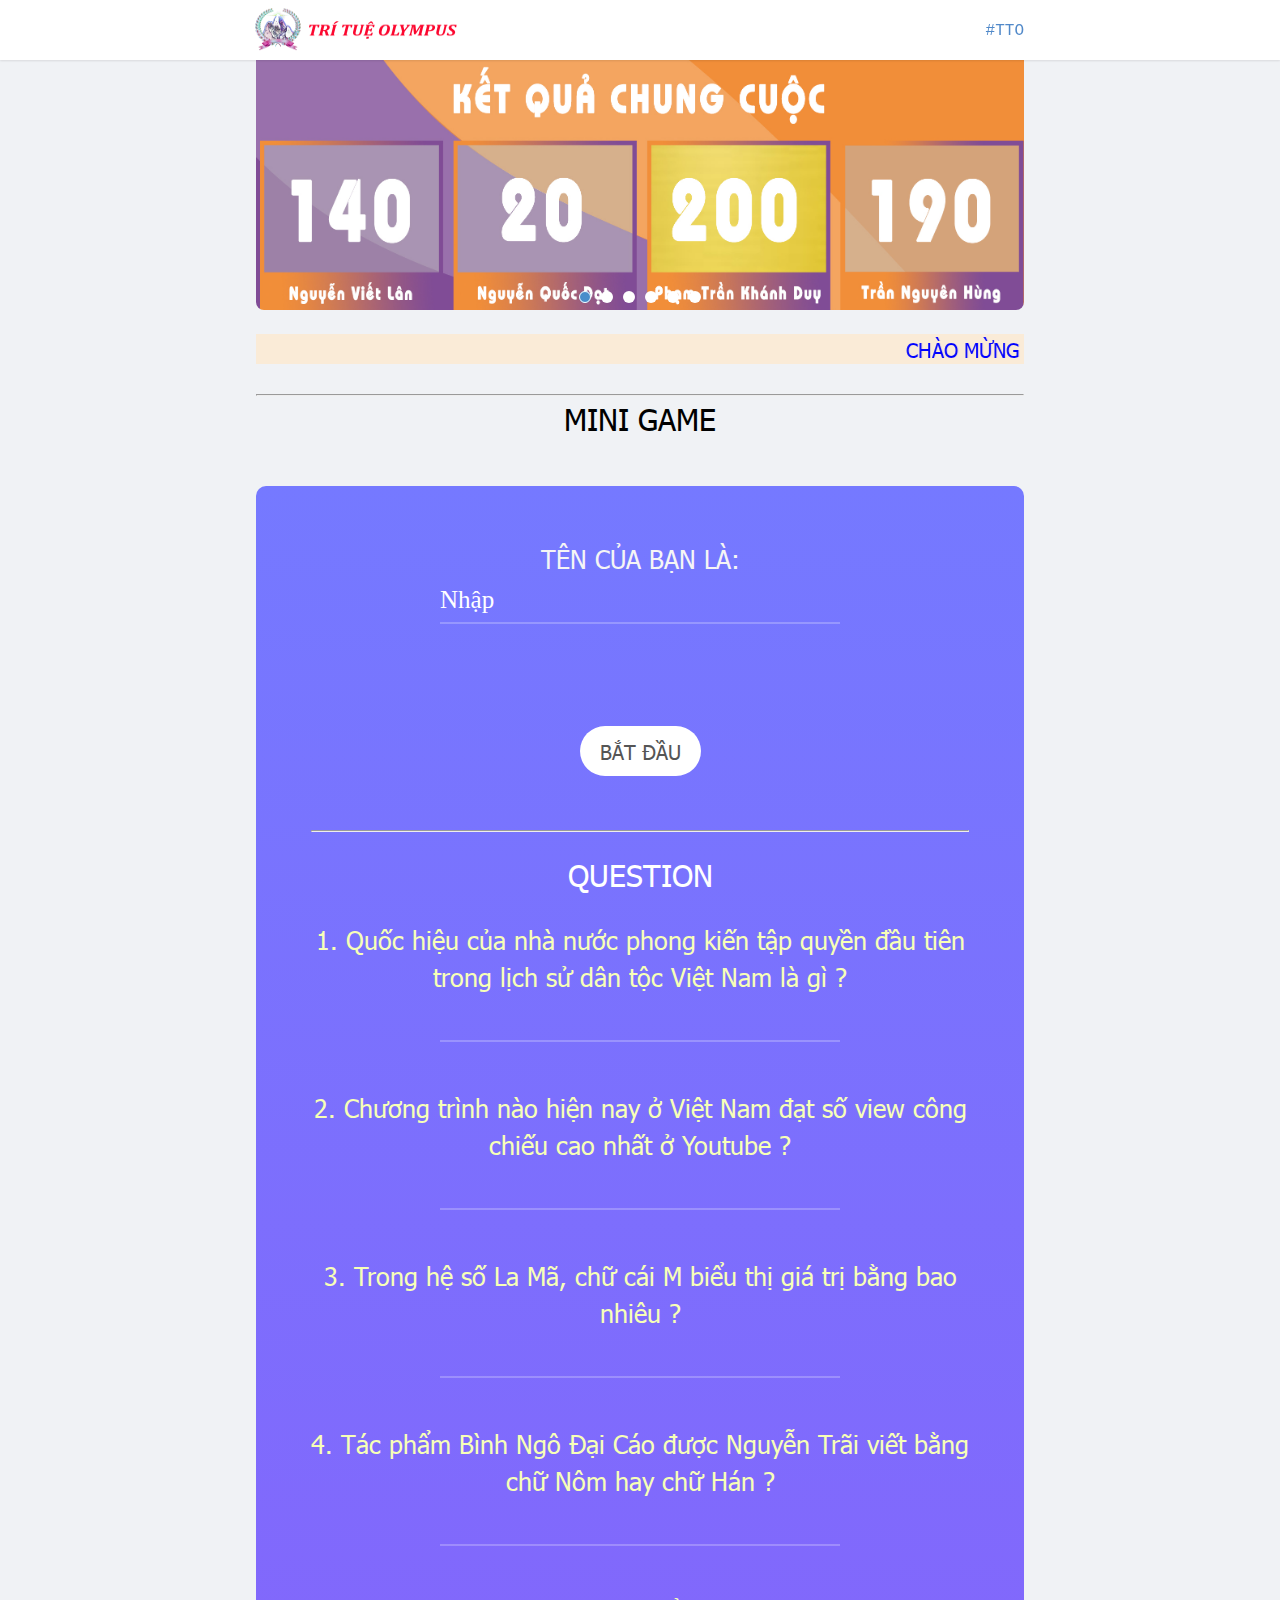
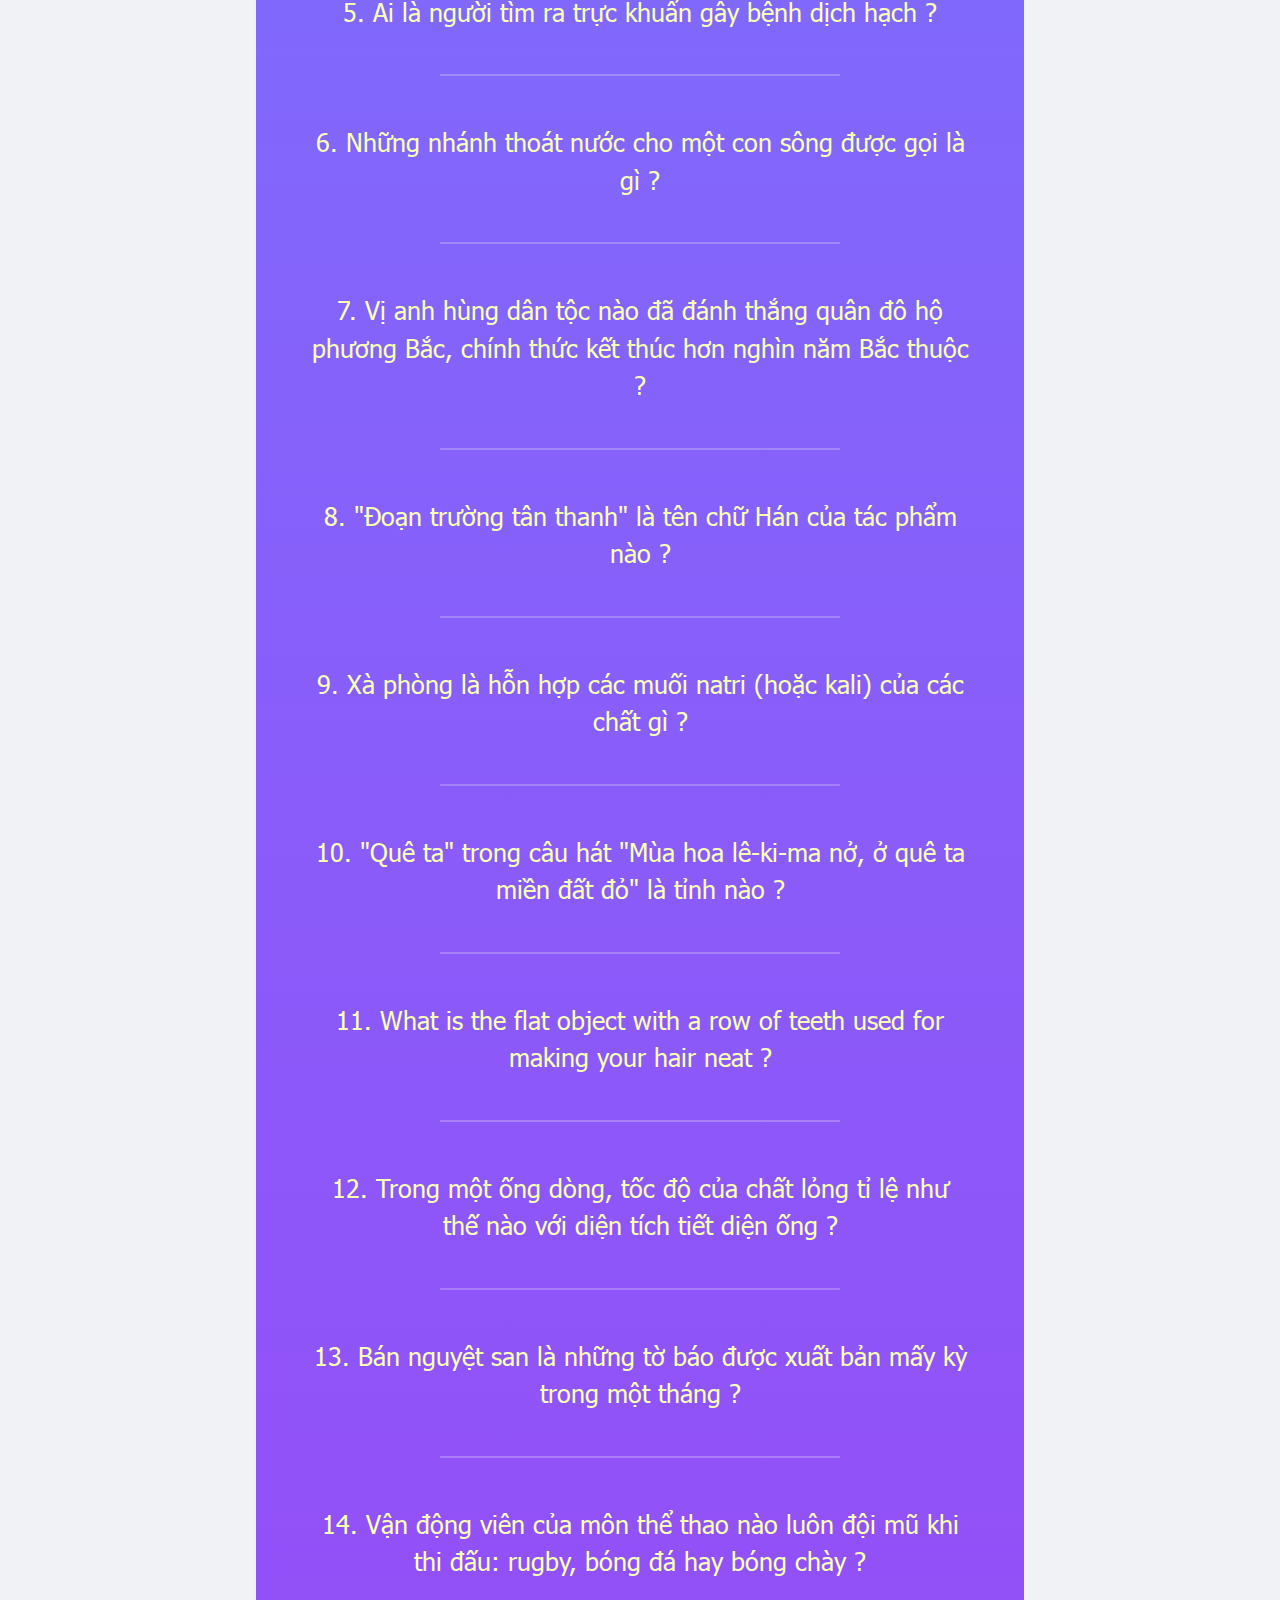
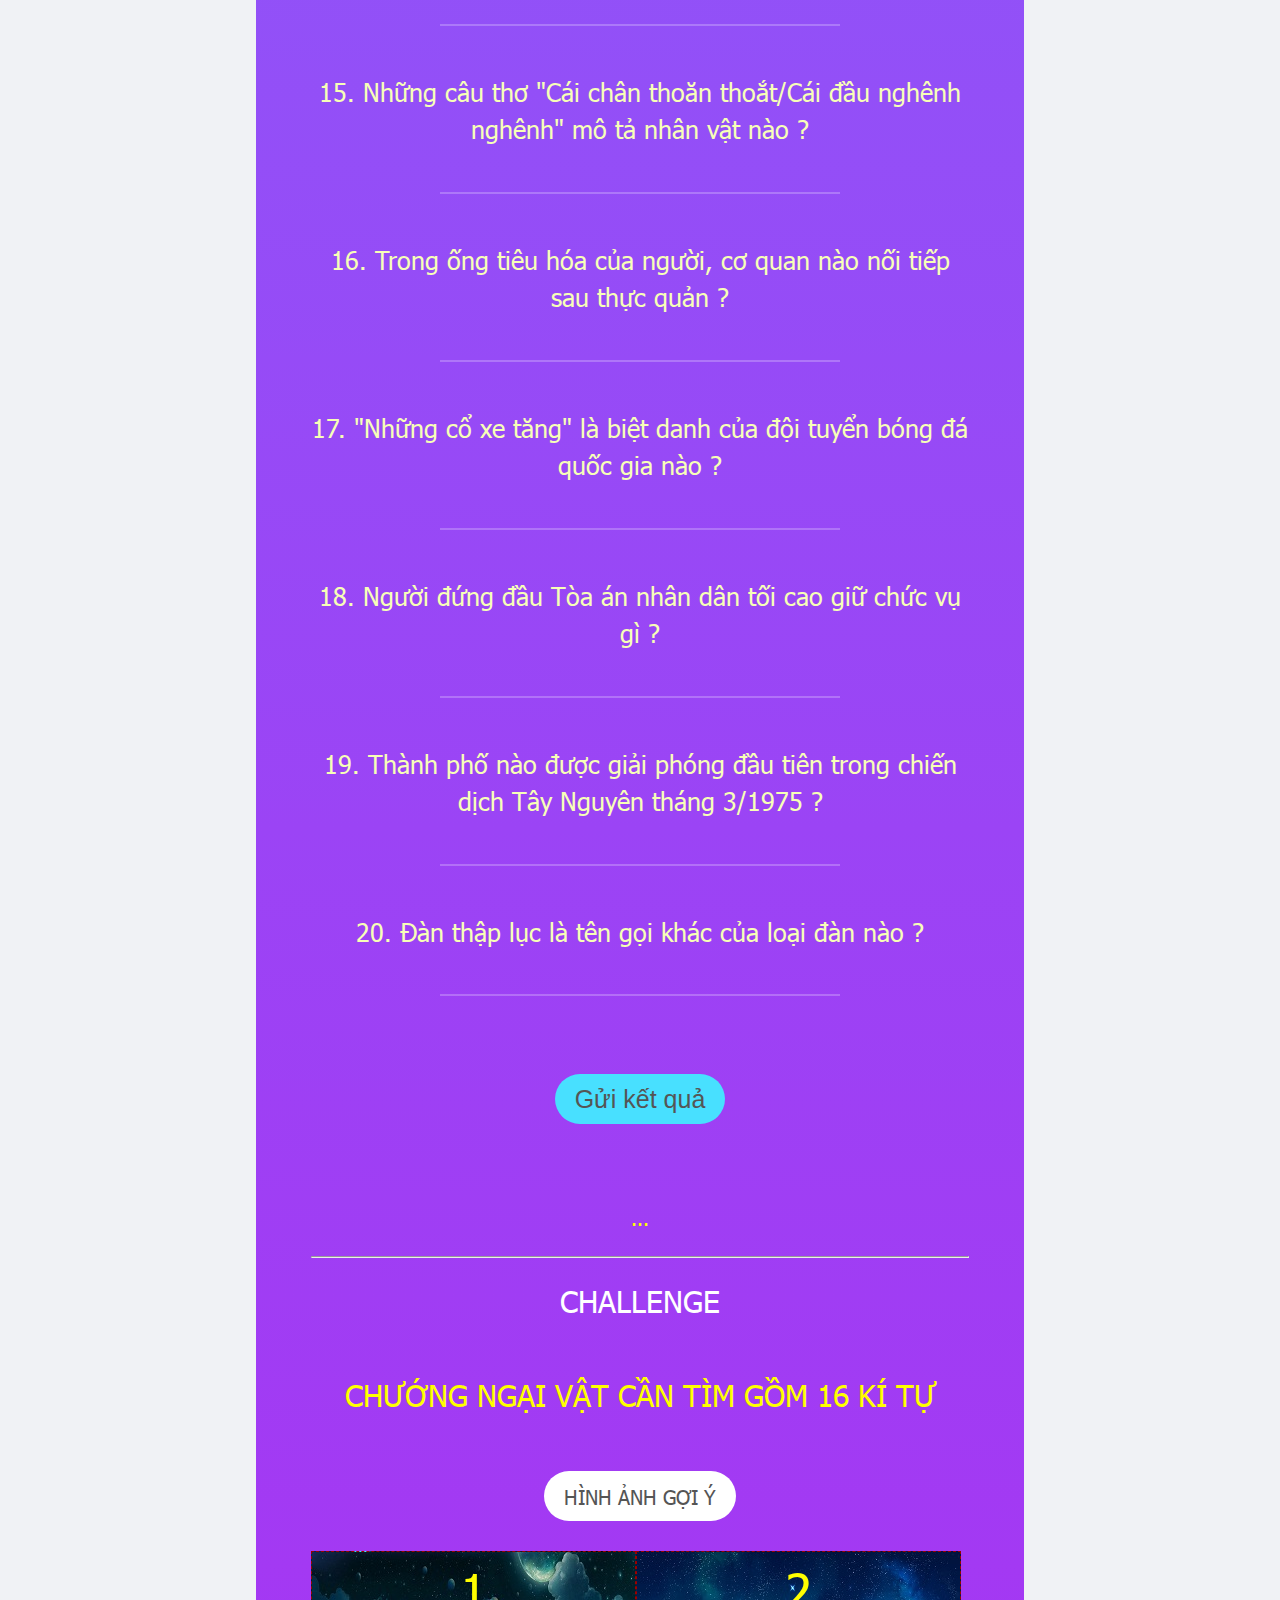
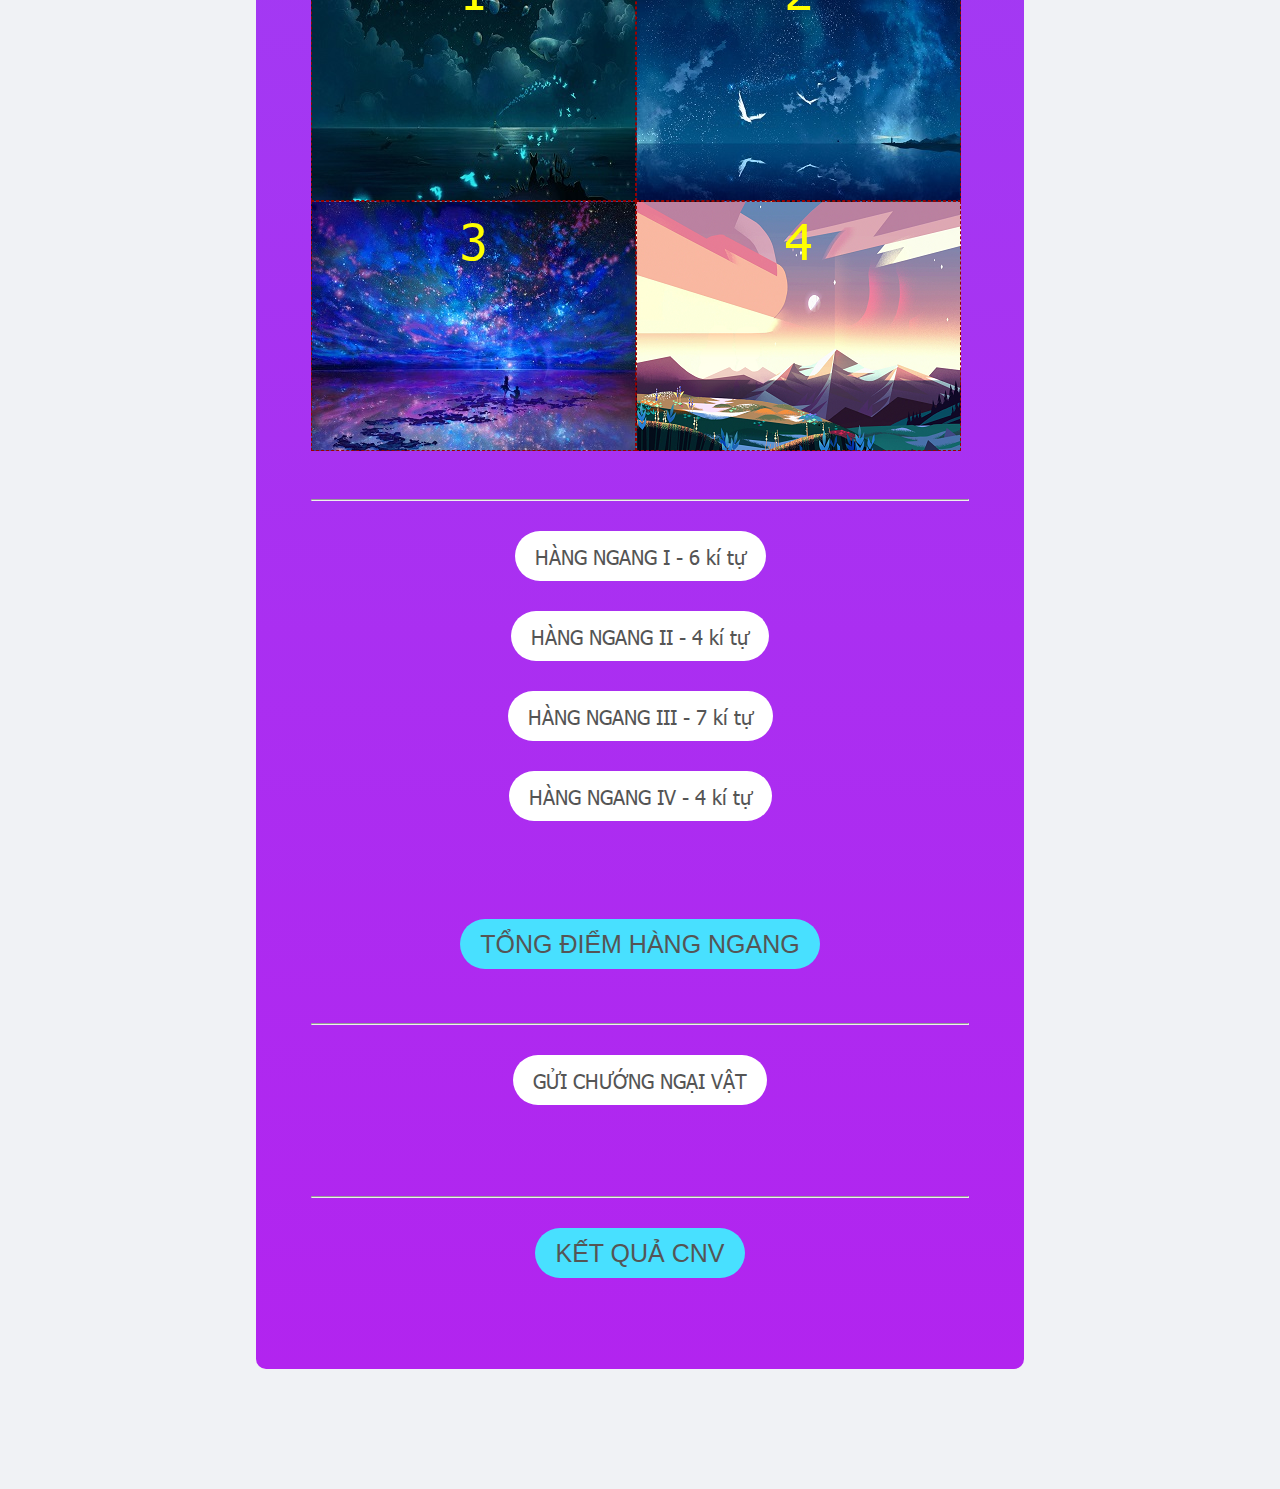
<file: game2.html>
<!DOCTYPE html>
<html lang="en">

<head>
    <meta charset="UTF-8">
    <meta name="viewport" content="width=device-width, initial-scale=1.0,minimum-scale=1.0, maximum-scale=1.0">
    <meta http-equiv="X-UA-Compatible" content="ie=edge">

    <title>Trí Tuệ Olympus</title>


    <link rel="stylesheet" href="css/vendor.css" />
    <link rel="stylesheet" href="css/main.css" />
    <link rel="stylesheet" href="css/custom.css" />
    <link rel="stylesheet" href="css/style.css" />
    <script type="text/javascript" src="js/jquery-1.11.2.min.js"></script>
    <script type="text/javascript" src="js/timeline.js"></script>
    <script type="text/javascript" src="js/custom.js"></script>
    <meta name="apple-mobile-web-app-capable" content="yes" />
    <meta name="full-screen" content="true" />
    <meta name="screen-orientation" content="portrait" />
    <meta name="x5-fullscreen" content="true" />
    <meta name="360-fullscreen" content="true" />
    <link rel="shortcut icon" href="images/tto.png" />
    <meta name="msapplication-TileColor" content="#da532c">
    <meta name="theme-color" content="#ffffff">
    <script src="https://code.jquery.com/jquery-2.1.4.min.js"></script>
    <script type="text/javascript" var_1="true" var_2="false" var_3="false" var_4="80" src="https://static1.fshare.vn/js/flies-obj-2.1.js?v=a5a98a85"></script>
</head>

<body class="page-main">



    <div class="wrapper">
        <div class="header bg-white box-shadow">
            <div class="container">
                <div class="width-box main-box-header m-auto clearfix">

                    <div class="box-title-head f-left">
                        <div class="logo">
                            <a href="index.html">
                                <h1><img style="width:250px;margin-left:-40px" src="images/logo1.png" alt="Trí tuệ Olympus"></h1>

                            </a>
                        </div>
                        <div class="title-head-page fw-700 t-upper"></div>
                    </div>

                    <div class="box-login f-right">
                        <div class="not-login d-flex">

                            <a href="index.html" class="link-login c-link">
                                <span style="font-family:monospace"> #TTO</span>
                            </a>

                        </div>
                    </div>

                </div>
            </div>
        </div>
        <div class="box-space-top"></div>
        <div class="slide-banner">
            <div class="container">
                <div class="list-slide-banner">


                    <div class="item-slide-banner">
                        <a href="https://www.facebook.com/ttolympus/posts/4369429469756440" target="blank" class="a100">
                            <img src="images/slider/slide1.jpg" class="" alt="Kết quả bảng A">
                        </a>
                    </div>
                    <div class="item-slide-banner">
                        <a href="https://www.facebook.com/ttolympus/posts/4369460009753386" target="blank" class="a100">
                            <img src="images/slider/slide2.jpg" class="" alt="Kết quả bảng B">
                        </a>
                    </div>
                    <div class="item-slide-banner">
                        <a href="https://www.facebook.com/ttolympus/posts/4370389049660482" target="blank" class="a100">
                            <img src="images/slider/slide3.jpg" class="" alt="Kết quả bảng C">
                        </a>
                    </div>
                    <div class="item-slide-banner">
                        <a href="https://www.facebook.com/ttolympus/posts/4375948049104582" target="blank" class="a100">
                            <img src="images/slider/slide4.jpg" class="" alt="Kết quả bảng D">
                        </a>
                    </div>
                    <div class="item-slide-banner">
                        <a href="https://www.facebook.com/ttolympus/posts/4372021426163911" target="blank" class="a100">
                            <img src="images/slider/slide5.jpg" class="" alt="Kết quả bảng E">
                        </a>
                    </div>
                    <div class="item-slide-banner">
                        <a href="https://www.facebook.com/ttolympus/posts/4377524065613647" target="blank" class="a100">
                            <img src="images/slider/slide6.jpg" class="" alt="Kết quả bảng F">
                        </a>
                    </div>
                </div>
            </div>
        </div>
        <br>
        <marquee bgcolor="antiquewhite" onmouseover="this.stop()" onmouseout="this.start()" direction="left" scrollamount="12">
            <span style="font-size:20px;color:blue;">
                CHÀO MỪNG BẠN ĐẾN VỚI TRANG CHỦ TRÍ TUỆ OLYMPUS - CÙNG NHAU KẾT NỐI NIỀM ĐAM MÊ TRI THỨC
            </span>
        </marquee><br><br>
        <hr>
        <div class="container">
            <div class="row">
                <span style="font-size: 30px;color:black"><center>MINI GAME</center></span><br>
                <!--  <form action="">
                    <input type="text" placeholder="Type something..." id="myInput">

                    <input type="button" onclick="getInputValue();">Get Value</input>

                    <p id="demo"></p>
                </form>
 -->
                <div class="form-tt">

                    <form action="#" id="target" name="">

                        <label style="color: whitesmoke;font-size:25px">TÊN CỦA BẠN LÀ:</label>
                        <input type="text" placeholder="Nhập" id="name"><br><br><br>

                        <input type="submit" id="start" value="BẮT ĐẦU" />
                        <div id='seconds-counter' style="font-size: 30px;color: yellow;"></div>
                        <br>

                        <hr>
                        <br>

                        <h2>QUESTION</h2>
                        <label style="color:rgb(247, 255, 183);font-size:25px">
                            <p id="kq1">
                               1. Quốc hiệu của nhà nước phong kiến tập quyền đầu tiên trong lịch sử dân tộc Việt Nam là gì ?
                            </p>
                            <p id="asw1" style="color:lime"></p>
                        </label>
                        <input type="text" switch id="q1"><br><br>


                        <label style="color:rgb(247, 255, 183);font-size:25px"> 
                            <p id="kq2">
                                2. Chương trình nào hiện nay ở Việt Nam đạt số view công chiếu cao nhất ở Youtube ?
                            </p>
                            <p id="asw2" style="color:lime"></p>
                        </label>
                        <input type="text" switch id="q2"><br><br>

                        <label style="color:rgb(247, 255, 183);font-size:25px"> 
                            <p id="kq3">
                                3. Trong hệ số La Mã, chữ cái M biểu thị giá trị bằng bao nhiêu ?
                            </p>
                            <p id="asw3" style="color:lime"></p>
                        </label>
                        <input type="text" switch id="q3"><br><br>

                        <label style="color:rgb(247, 255, 183);font-size:25px"> 
                            <p id="kq4">
                                4. Tác phẩm Bình Ngô Đại Cáo được Nguyễn Trãi viết bằng chữ Nôm hay chữ Hán ?
                            </p>
                            <p id="asw4" style="color:lime"></p>
                        </label>
                        <input type="text" switch id="q4"><br><br>

                        <label style="color:rgb(247, 255, 183);font-size:25px"> 
                            <p id="kq5">
                                5. Ai là người tìm ra trực khuẩn gây bệnh dịch hạch ?
                            </p>
                            <p id="asw5" style="color:lime"></p>
                        </label>
                        <input type="text" switch id="q5"><br><br>

                        <label style="color:rgb(247, 255, 183);font-size:25px"> 
                            <p id="kq6">
                                6. Những nhánh thoát nước cho một con sông được gọi là gì ?
                            </p>
                            <p id="asw6" style="color:lime"></p>
                        </label>
                        <input type="text" switch id="q6"><br><br>

                        <label style="color:rgb(247, 255, 183);font-size:25px"> 
                            <p id="kq7">
                               7. Vị anh hùng dân tộc nào đã đánh thắng quân đô hộ phương Bắc, chính thức kết thúc hơn nghìn năm Bắc thuộc ? 
                            </p>
                            <p id="asw7" style="color:lime"></p>
                        </label>
                        <input type="text" switch id="q7"><br><br>

                        <label style="color:rgb(247, 255, 183);font-size:25px"> 
                            <p id="kq8">
                               8. "Đoạn trường tân thanh" là tên chữ Hán của tác phẩm nào ?
                            </p>
                            <p id="asw8" style="color:lime"></p>
                        </label>
                        <input type="text" switch id="q8"><br><br>

                        <label style="color:rgb(247, 255, 183);font-size:25px"> 
                            <p id="kq9">
                               9. Xà phòng là hỗn hợp các muối natri (hoặc kali) của các chất gì ?
                            </p>
                            <p id="asw9" style="color:lime"></p>
                        </label>
                        <input type="text" switch id="q9"><br><br>

                        <label style="color:rgb(247, 255, 183);font-size:25px"> 
                            <p id="kq10">
                              10. "Quê ta" trong câu hát "Mùa hoa lê-ki-ma nở, ở quê ta miền đất đỏ" là tỉnh nào ?
                            </p>
                            <p id="asw10" style="color:lime"></p>
                        </label>
                        <input type="text" switch id="q10"><br><br>

                        <label style="color:rgb(247, 255, 183);font-size:25px"> 
                            <p id="kq11">
                              11.  What is the flat object with a row of teeth used for making your hair neat ?
                            </p>
                            <p id="asw11" style="color:lime"></p>
                        </label>
                        <input type="text" switch id="q11"><br><br>

                        <label style="color:rgb(247, 255, 183);font-size:25px"> 
                            <p id="kq12">
                              12.  Trong một ống dòng, tốc độ của chất lỏng tỉ lệ như thế nào với diện tích tiết diện ống ?
                            </p>
                            <p id="asw12" style="color:lime"></p>
                        </label>
                        <input type="text" switch id="q12"><br><br>

                        <label style="color:rgb(247, 255, 183);font-size:25px"> 
                            <p id="kq13">
                              13.  Bán nguyệt san là những tờ báo được xuất bản mấy kỳ trong một tháng ?
                            </p>
                            <p id="asw13" style="color:lime"></p>
                        </label>
                        <input type="text" switch id="q13"><br><br>

                        <label style="color:rgb(247, 255, 183);font-size:25px"> 
                            <p id="kq14">
                              14.  Vận động viên của môn thể thao nào luôn đội mũ khi thi đấu: rugby, bóng đá hay bóng chày ?
                            </p>
                            <p id="asw14" style="color:lime"></p>
                        </label>
                        <input type="text" switch id="q14"><br><br>

                        <label style="color:rgb(247, 255, 183);font-size:25px"> 
                            <p id="kq15">
                             15. Những câu thơ "Cái chân thoăn thoắt/Cái đầu nghênh nghênh" mô tả nhân vật nào ?
                            </p>
                            <p id="asw15" style="color:lime"></p>
                        </label>
                        <input type="text" switch id="q15"><br><br>

                        <label style="color:rgb(247, 255, 183);font-size:25px"> 
                            <p id="kq16">
                               16. Trong ống tiêu hóa của người, cơ quan nào nối tiếp sau thực quản ?
                            </p>
                            <p id="asw16" style="color:lime"></p>
                        </label>
                        <input type="text" switch id="q16"><br><br>

                        <label style="color:rgb(247, 255, 183);font-size:25px"> 
                            <p id="kq17">
                               17. "Những cổ xe tăng" là biệt danh của đội tuyển bóng đá quốc gia nào ?
                            </p>
                            <p id="asw17" style="color:lime"></p>
                        </label>
                        <input type="text" switch id="q17"><br><br>

                        <label style="color:rgb(247, 255, 183);font-size:25px"> 
                            <p id="kq18">
                              18.  Người đứng đầu Tòa án nhân dân tối cao giữ chức vụ gì ?
                            </p>
                            <p id="asw18" style="color:lime"></p>
                        </label>
                        <input type="text" switch id="q18"><br><br>

                        <label style="color:rgb(247, 255, 183);font-size:25px"> 
                            <p id="kq19">
                              19. Thành phố nào được giải phóng đầu tiên trong chiến dịch Tây Nguyên tháng 3/1975 ?
                            </p>
                            <p id="asw19" style="color:lime"></p>
                        </label>
                        <input type="text" switch id="q19"><br><br>

                        <label style="color:rgb(247, 255, 183);font-size:25px"> 
                            <p id="kq20">
                              20.  Đàn thập lục là tên gọi khác của loại đàn nào ?
                            </p>
                            <p id="asw20" style="color:lime"></p>
                        </label>
                        <input type="text" switch id="q20"><br><br>


                        <button type="button" onclick="getInputValue();">Gửi kết quả</button>
                        <br><br>
                        <p style="color:yellow;font-size: 20px;" id="test1">...</p><br>
                        <hr>
                        <br>
                        <h2>CHALLENGE</h2>

                        <br>
                        <p style="color:yellow;font-size: 30px;" id="test1">
                            CHƯỚNG NGẠI VẬT CẦN TÌM GỒM 16 KÍ TỰ
                        </p>
                        <br>
                        <input type="button" id="image" value="HÌNH ẢNH GỢI Ý" />

                        <div id="abs1">

                            <center>1</center>

                        </div>
                        <div id="abs2">
                            <center>2</center>

                        </div>
                        <div id="abs3">
                            <center>3</center>

                        </div>
                        <div id="abs4">
                            <center>4</center>

                        </div>

                        <div id="sta2">

                        </div>



                        <br><br>
                        <hr>


                        <label style="color:rgb(235, 251, 113);font-size:25px;"> 
                            <input type="button" id="hn1" value="HÀNG NGANG I - 6 kí tự" /> 
                            <p id="ch1" style="display:none">
                                CNY là mã quốc tế của đơn vị …. được sử dụng tại Trung Quốc                             
                                <input type="text" switch id="aw1">
                            </p><br<br>
                        </label>

                        <label style="color:rgb(235, 251, 113);font-size:25px;"> 
                           
                            <input type="button" id="hn2" value="HÀNG NGANG II - 4 kí tự" /> 
                            <p id="ch2" style="display:none">
                                
                                MDCCCLXXXV là cách viết La Mã của số nào ?                            
                                <input type="text" switch id="aw2">                              
                            </p><br<br>
                        </label>

                        <label style="color:rgb(235, 251, 113);font-size:25px;"> 
                            <input type="button" id="hn3" value="HÀNG NGANG III - 7 kí tự" /> 
                            <p id="ch3" style="display:none">
                                Đất nước tại khu vực Đông Nam Á, có sản lượng cà phê xuất khẩu đứng thứ 2 và xuất khẩu gạo đứng thứ 3 Thế giới.                            
                                <input type="text" switch id="aw3">                         
                            </p><br<br>
                        </label>

                        <label style="color:rgb(235, 251, 113);font-size:25px;"> 
                            <input type="button" id="hn4" value="HÀNG NGANG IV - 4 kí tự" /> 
                            <p id="ch4" style="display:none">
                                Nhà vật lý học Foucault, là người đã phát minh ra con lắc Foucault - thiết bị chứng tỏ Trái Đất đang tự quay quanh trục của nó. Ông mang quốc tịch nào ?                 
                            
                                <input type="text" switch id="aw4">                   
                            </p><br<br>
                        </label>
                        <br>
                        <button type="button" onclick="getask();">TỔNG ĐIỂM HÀNG NGANG</button>
                        <p style="color:yellow;font-size: 30px;" id="test2"></p><br>
                        <hr>

                        <label style="color:rgb(235, 251, 113);font-size:25px;"> 
                            <input type="button" id="result" value="GỬI CHƯỚNG NGẠI VẬT" /> 
                            <p id="answer" style="display:none">
                            Đáp án CNV của bạn
                                <input type="text" switch id="challenge">                   
                            </p><br<br>
                        </label>
                        <br>
                        <br>
                        <hr>
                        <button type="button" onclick="getall();">KẾT QUẢ CNV</button>
                        <p style="color:yellow;font-size: 30px;" id="test3"></p><br>



                    </form>

                </div>
            </div>
        </div>




</body>

<script type="text/javascript" src="js/game2.js"></script>

<script>
    $("#start ").click(function() {
        var seconds = 0;
        var el = document.getElementById('seconds-counter');

        var interval = setInterval(function() {
            seconds += 1;
            el.innerText = seconds + " giây";
            if (seconds === 300) {
                clearInterval(interval);
                el.innerText = "Hết giờ";
                alert('Hết giờ');
            }

        }, 1000);



    });
</script>
<script type="text/javascript" src="js/app.js"></script>
<script type="text/javascript" src="js/vendor.js"></script>
<script type="text/javascript" src="js/custom.js"></script>

<script>
    $(document).ready(function() {

        // read more giftcode
        let list1 = $('.list-row1');
        let list2 = $('.list-row2');

        let heightList1 = list1.height();
        let heightList2 = list2.height();

        if (heightList1 > 200) {
            list1.next(".show-more").fadeIn();
            list1.addClass('more-description');
        }
        if (heightList2 > 200) {
            list2.next(".show-more").fadeIn();
            list2.addClass('more-description');
        }


        // List event recommended
        $(".main-event-recommended").slick({
            autoplay: false,
            autoplaySpeed: 1000,
            // speed: 10,
            // centerPadding: '15px',
            arrows: false,
            mobileFirst: true,
            slidesToShow: 1,
            slidesToScroll: 1,
            infinite: true,
            variableWidth: true,
            responsive: [{
                breakpoint: 374,
                settings: {
                    // slidesToShow: 5,
                }
            }, {
                breakpoint: 600,
                settings: {
                    slidesToShow: 2,
                }
            }, {
                breakpoint: 768,
                settings: {
                    arrows: true,
                    slidesToShow: 3,
                    variableWidth: false,
                }
            }]
        });

        // add icon arrow
        $('.main-event-recommended .slick-next').html(`<span class="material-icons">
        keyboard_arrow_right
        </span>`);
        $('.main-event-recommended .slick-prev').html(`<span class="material-icons">
        keyboard_arrow_left
        </span>`);

        // slide banner
        $(".list-screenshot").slick({
            autoplay: false,
            autoplaySpeed: 1000,
            // speed: 500,
            arrows: false,
            dots: false,
            mobileFirst: true,
            slidesToShow: 1,
            variableWidth: true
        })

        // slide banner
        $(".list-slide-banner").slick({
            autoplay: true,
            autoplaySpeed: 3000,
            arrows: false,
            dots: true,
            mobileFirst: true,
            slidesToShow: 1,
        });


    });
</script>
</file>
<file: css/main.css>
@font-face {
    font-family: "tahoma";
    src: url("../fonts/tahoma.ttf") format("truetype");
    font-weight: normal;
    font-style: normal
}

@font-face {
    font-family: "tahomabold";
    src: url("../fonts/tahomabold.ttf") format("truetype");
    font-weight: normal;
    font-style: normal
}

@font-face {
    font-family: 'font-fb-gg';
    src: url("../fonts/font-fb-gg.eot?31962533");
    src: url("../fonts/font-fb-gg.eot?31962533#iefix") format("embedded-opentype"), url("../fonts/font-fb-gg.woff?31962533") format("woff"), url("../fonts/font-fb-gg.ttf?31962533") format("truetype"), url("../fonts/font-fb-gg.svg?31962533#font-fb-gg") format("svg");
    font-weight: normal;
    font-style: normal
}

@font-face {
    font-family: 'Material Icons';
    font-style: normal;
    font-weight: 400;
    src: url("../fonts/material/MaterialIcons-Regular.eot");
    src: local("Material Icons"), local("MaterialIcons-Regular"), url("../fonts/material/MaterialIcons-Regular.woff2") format("woff2"), url("../fonts/material/MaterialIcons-Regular.woff") format("woff"), url("../fonts/material/MaterialIcons-Regular.ttf") format("truetype")
}

.material-icons {
    font-family: 'Material Icons';
    font-weight: normal;
    font-style: normal;
    font-size: 24px;
    display: inline-block;
    line-height: 1;
    text-transform: none;
    letter-spacing: normal;
    word-wrap: normal;
    white-space: nowrap;
    direction: ltr;
    -webkit-font-smoothing: antialiased;
    text-rendering: optimizeLegibility;
    -moz-osx-font-smoothing: grayscale;
    -webkit-font-feature-settings: 'liga';
    font-feature-settings: 'liga'
}

.f-tahoma {
    font-family: "tahoma"
}

.f-tahomabold {
    font-family: "tahomabold"
}

a,
abbr,
acronym,
address,
applet,
big,
blockquote,
body,
caption,
cite,
code,
dd,
del,
dfn,
div,
dl,
dt,
em,
fieldset,
font,
form,
h1,
h2,
h3,
h4,
h5,
h6,
html,
iframe,
ins,
kbd,
label,
legend,
li,
object,
ol,
p,
pre,
q,
s,
samp,
small,
span,
strike,
strong,
sub,
sup,
table,
tbody,
td,
tfoot,
th,
thead,
tr,
tt,
ul,
var {
    border: 0;
    font-family: inherit;
    font-size: 100%;
    font-style: inherit;
    font-weight: inherit;
    margin: 0;
    outline: 0;
    padding: 0;
    vertical-align: baseline
}

:focus {
    outline: 0
}

ol,
ul {
    list-style: none
}

table {
    border-collapse: separate;
    border-spacing: 0
}

caption,
td,
th {
    font-weight: normal;
    text-align: left
}

blockquote:after,
blockquote:before,
q:after,
q:before {
    content: ""
}

blockquote,
q {
    quotes: "" ""
}

a img {
    border: 0
}

figure {
    margin: 0
}

article,
aside,
details,
figcaption,
figure,
footer,
header,
hgroup,
menu,
nav,
section {
    display: block
}

article,
aside,
details,
figcaption,
figure,
footer,
header,
hgroup,
menu,
nav,
section {
    display: block
}

ol,
ul {
    list-style: none
}

blockquote,
q {
    quotes: none
}

blockquote:after,
blockquote:before,
q:after,
q:before {
    content: "";
    content: none
}

table {
    border-collapse: collapse;
    border-spacing: 0
}

a:focus,
a:hover,
a:hover p,
select:active,
select:focus,
select:hover {
    text-decoration: none;
    outline: none!important
}

a,
a:link {
    text-decoration: none;
    outline: none!important;
    color: #fff
}

.clearfix:after {
    content: "";
    visibility: hidden;
    display: table;
    clear: both
}

::-webkit-input-placeholder {
    color: #585757
}

:-ms-input-placeholder {
    color: #585757
}

::-ms-input-placeholder {
    color: #585757
}

::placeholder {
    color: #585757
}

:-ms-input-placeholder {
    color: #585757
}

::-ms-input-placeholder {
    color: #585757
}

::-webkit-scrollbar {
    width: 6px
}

::-webkit-scrollbar-thumb {
    border-radius: 3px;
    background-color: #4A8DCB
}

::-webkit-scrollbar-track {
    -webkit-box-shadow: inset 0 0 6px rgba(0, 0, 0, 0.1)
}

.main-chat-support:hover::-webkit-scrollbar-thumb {
    background-color: #8b8a90
}

.main-chat-support::-webkit-scrollbar {
    width: 3px
}

.main-chat-support::-webkit-scrollbar-thumb {
    border-radius: 4px;
    background-color: transparent
}

.main-chat-support::-webkit-scrollbar-track {
    -webkit-box-shadow: inset 0 0 6px rgba(0, 0, 0, 0)
}

@media only screen and (max-width:1023px) {
    .hide-mobile {
        display: none!important
    }
}

@media only screen and (min-width:1024px) {
    .hide-pc {
        display: none!important
    }
}

* {
    -webkit-box-sizing: border-box;
    box-sizing: border-box
}

img {
    display: block
}

.a100 {
    width: 100%;
    height: 100%;
    display: block
}

.d-flex {
    display: -webkit-box;
    display: -ms-flexbox;
    display: flex
}

.f-d-column {
    -webkit-box-orient: vertical;
    -webkit-box-direction: normal;
    -ms-flex-direction: column;
    flex-direction: column
}

.flex-center {
    -webkit-box-pack: center;
    -ms-flex-pack: center;
    justify-content: center;
    -webkit-box-align: center;
    -ms-flex-align: center;
    align-items: center
}

button {
    border: none;
    background: transparent
}

.o-hide {
    overflow: hidden
}

.p-relative {
    position: relative
}

.z-9 {
    z-index: 9
}

.z-8 {
    z-index: 8
}

.m-auto {
    margin-left: auto;
    margin-right: auto
}

.m-l-auto {
    margin-left: auto
}

.c-pointer {
    cursor: pointer
}

.t-upper {
    text-transform: uppercase
}

.t-center {
    text-align: center
}

.t-d-underline {
    text-decoration: underline!important
}

.f-left {
    float: left
}

.f-right {
    float: right
}

.t-right {
    text-align: right
}

.fw-300 {
    font-weight: 300
}

.fw-400 {
    font-weight: 400
}

.fw-500 {
    font-weight: 500
}

.fw-700 {
    font-weight: 700
}

.c-pointer {
    cursor: pointer
}

.c-page {
    color: #777!important
}

.c-small {
    color: #8b8a90!important
}

.c-link {
    color: #5189c9!important
}

.c-white {
    color: #fff!important
}

.c-title {
    color: #4e4e4e!important
}

.c-sub-title {
    color: #acacac!important
}

.bg-block {
    background: #efefef
}

.bg-btn {
    background: #f57825
}

.bg-white {
    background: #ffffff
}

.bg-blue {
    background: #5189c9
}

.border-blue {
    border: 1px solid #5189c9!important
}

.img-res {
    max-width: 100%;
    width: auto;
    height: auto
}

.b-radius-5 {
    border-radius: 5px
}

.b-radius-10 {
    border-radius: 10px
}

.b-radius-50-percent {
    border-radius: 50%
}

.t-shadow {
    text-shadow: -1px 2px 1.92px rgba(0, 0, 0, 0.67)
}

input,
textarea {
    font-size: 12px;
    font-family: "tahoma", sans-serif;
    font-weight: 300;
    border: 0;
    border-radius: 0
}

button {
    padding: 0
}

body {
    margin: 0;
    font-family: "tahoma";
    font-size: 16px;
    line-height: 1.5;
    color: #777;
    background-color: #f0f2f5!important;
    min-height: 100vh
}

.box-title-head .logo {
    display: none
}

.box-number-money,
.box-search {
    display: none
}

.page-main .title-head-page {
    display: none
}

.page-main .box-search,
.page-main .logo {
    display: block
}

.page-shop .box-number-money {
    display: block
}

.container,
.wrapper {
    position: relative;
    width: 100%;
    margin: 0 auto
}

@media only screen and (min-width:768px) {
    .container,
    .wrapper {
        width: 768px
    }
}

.wrapper {
    min-height: 90vh;
    margin-bottom: 75px
}

@media only screen and (min-width:500px) {
    .wrapper {
        margin-bottom: 120px
    }
}

.wrapper .main-page {
    padding-top: 20px
}

.wrapper .main-page .main-giftcode-detail {
    padding-bottom: 10px
}

.box-shadow {
    -webkit-box-shadow: 0 1px 2px rgba(0, 0, 0, 0.1);
    box-shadow: 0 1px 2px rgba(0, 0, 0, 0.1)
}

.b-r-8 {
    border-radius: 8px
}

.b-color-page {
    border: 1px solid #dfdfdf
}

.box-space-top {
    margin-top: 50px
}

@media only screen and (min-width:768px) {
    .box-space-top {
        margin-top: 60px
    }
}

.bg-cover-center {
    background-position: center center;
    background-size: cover;
    background-repeat: no-repeat
}

.width-box {
    width: 96%
}

@media only screen and (min-width:800px) {
    .width-box {
        width: 100%
    }
}

.width-box-padding {
    width: 100%;
    padding-left: 3%;
    padding-right: 3%
}

.line-border {
    border-top: 1px solid #dfdfdf
}

.box-30 {
    width: calc(100% - 30px)
}

.m-b-20 {
    margin-bottom: 20px
}

.mt-box {
    margin-top: 15px
}

@media only screen and (min-width:768px) {
    .mt-box {
        margin-top: 20px
    }
}

.box-tip-title {
    border-bottom: 1px solid #E6E6E6;
    height: 51px;
    line-height: 51px;
    position: relative
}

.box-tip-title:before {
    position: absolute;
    content: '';
    width: 4px;
    height: 100%;
    background: #5189c9;
    left: 0;
    top: 0;
    border-top-left-radius: 8px
}

.box-tip-title .box-icon {
    margin-top: 10px;
    margin-left: 10px;
    float: left
}

@media only screen and (min-width:768px) {
    .box-tip-title .box-icon {
        margin-left: 25px
    }
}

.box-tip-title .box-icon .icon-bg {
    border-radius: 50%;
    width: 30px;
    height: 30px;
    background: #5189c9;
    color: #fff
}

.box-tip-title .title-box-tip {
    margin-left: 6px;
    float: left
}

svg.icon-thongbao {
    width: 85%;
    height: 85%
}

svg.icon-card-bottom {
    width: 75%;
    height: 75%
}

.tooltip {
    position: fixed;
    z-index: 9999;
    bottom: -10%;
    left: calc(50% - 65px);
    background: #555;
    border-radius: 10px;
    color: white;
    -webkit-transition: all 0.5s;
    -o-transition: all 0.5s;
    transition: all 0.5s
}

.tooltip .tooltiptext {
    color: #ffffff;
    padding: 6px 10px
}

.btn-action {
    background: #5189c9;
    border-radius: 5px;
    width: 145px;
    height: 41px;
    line-height: 41px;
    font-size: 16px
}

.list-row {
    margin-bottom: 50px
}

.list-row .item-row {
    padding-top: 15px;
    padding-bottom: 15px;
    border-bottom: 1px solid #E6E6E6
}

.list-row .thumb-row {
    width: 55px;
    height: 55px
}

@media only screen and (min-width:768px) {
    .list-row .thumb-row {
        width: 70px;
        height: 70px
    }
}

.list-row .content-row {
    margin-left: 6px;
    width: calc(100% - 165px)
}

@media only screen and (min-width:768px) {
    .list-row .content-row {
        margin-left: 15px;
        width: calc(100% - 235px)
    }
}

.list-row .content-row .name-row {
    font-size: 14px
}

.list-row .content-row .text-small-row {
    font-size: 12px
}

@media only screen and (min-width:768px) {
    .list-row .content-row .text-small-row {
        font-size: 14px
    }
}

.list-row .content-row .text-gc-row {
    font-size: 13px
}

@media only screen and (min-width:768px) {
    .list-row .content-row .text-gc-row {
        font-size: 16px
    }
}

.list-row .btn-row {
    width: 100px;
    height: 36px;
    line-height: 36px;
    font-size: 13px
}

@media only screen and (min-width:768px) {
    .list-row .btn-row {
        width: 145px;
        height: 41px;
        line-height: 41px;
        font-size: 15px
    }
}

.wrap-overlay {
    position: fixed;
    width: 100%;
    height: 100%;
    z-index: 1;
    top: 0;
    left: 0;
    background-color: rgba(0, 0, 0, 0.7);
    display: none;
    cursor: pointer
}

.more-description {
    height: 130px;
    overflow: hidden
}

.show-more {
    position: relative;
    display: none
}

.show-more:before {
    width: 100%;
    height: 55px;
    position: absolute;
    top: -65px;
    content: "";
    background-image: -webkit-linear-gradient(top, rgba(255, 255, 255, 0), white);
    background: -webkit-gradient(linear, left top, left bottom, from(rgba(255, 255, 255, 0)), to(white));
    background: -webkit-linear-gradient(top, rgba(255, 255, 255, 0), white);
    background: -o-linear-gradient(top, rgba(255, 255, 255, 0), white);
    background: linear-gradient(to bottom, rgba(255, 255, 255, 0), white)
}

.show-more .readmore {
    width: 140px;
    display: block;
    overflow: hidden;
    position: relative;
    line-height: 30px;
    color: #1e88d2!important;
    margin: 10px auto;
    cursor: pointer;
    border-radius: 4px;
    text-align: center;
    font-size: 14px
}

.show-more .readmore:after {
    content: "";
    width: 0;
    right: 0;
    border-top: 6px solid #1e88d2;
    border-left: 6px solid transparent;
    border-right: 6px solid transparent;
    display: inline-block;
    vertical-align: middle;
    margin: -2px 0 0 2px
}

.header {
    height: 50px;
    width: 100%;
    position: fixed;
    top: 0;
    left: 0;
    z-index: 2;
    display: -webkit-box;
    display: -ms-flexbox;
    display: flex;
    -webkit-box-align: center;
    -ms-flex-align: center;
    align-items: center
}

@media only screen and (min-width:768px) {
    .header {
        height: 60px
    }
}

.main-box-header {
    display: -webkit-box;
    display: -ms-flexbox;
    display: flex;
    -webkit-box-align: center;
    -ms-flex-align: center;
    align-items: center
}

.head-menu .button-hamburger {
    cursor: pointer;
    line-height: 1
}

.head-menu .button-hamburger span {
    font-size: 28px
}

ul.list-link-menu li .span-icon {
    font-size: 16px;
    padding-left: 10px;
    padding-right: 10px
}

@media only screen and (min-width:768px) {
    ul.list-link-menu li .span-icon {
        font-size: 22px;
        padding-left: 15px;
        padding-right: 15px
    }
}

ul.list-link-menu li .span-icon svg {
    width: 13px;
    height: 20px
}

@media only screen and (min-width:768px) {
    ul.list-link-menu li .span-icon svg {
        width: 17px;
        height: 24px
    }
}

ul.list-link-menu a {
    padding: 5px 0;
    color: #5189c9;
    font-size: 12px;
    display: -webkit-box;
    display: -ms-flexbox;
    display: flex;
    -webkit-box-align: center;
    -ms-flex-align: center;
    align-items: center
}

@media only screen and (min-width:768px) {
    ul.list-link-menu a {
        font-size: 14px
    }
}

.head-menu-ul {
    position: fixed;
    width: 200px;
    height: 100vh;
    background: #5189c9;
    left: -200px;
    top: 0;
    z-index: 9;
    color: #fff;
    -webkit-transition: all 0.3s cubic-bezier(1, 0.01, 0.29, 0.93);
    -o-transition: all 0.3s cubic-bezier(1, 0.01, 0.29, 0.93);
    transition: all 0.3s cubic-bezier(1, 0.01, 0.29, 0.93)
}

@media only screen and (min-width:768px) {
    .head-menu-ul {
        width: 230px;
        left: -230px
    }
}

.head-menu-ul.menu-mobile-show {
    left: 0
}

.head-menu-ul .close-menu {
    margin-top: 10px;
    cursor: pointer
}

#head-menu a {
    color: #fff;
    font-size: 15px;
    padding: 10px 0
}

@media only screen and (min-width:768px) {
    #head-menu a {
        font-size: 16px;
        padding: 15px 0
    }
}

.box-title-head {
    margin-left: 10px
}

@media only screen and (min-width:768px) {
    .box-title-head {
        margin-left: 15px;
        margin-top: 5px
    }
}

.box-title-head .title-head-page {
    font-size: 20px;
    color: #5189c9
}

@media only screen and (min-width:768px) {
    .box-title-head .title-head-page {
        font-size: 22px
    }
}

.box-title-head .logo img {
    width: 80px;
    height: 110px
}

@media only screen and (min-width:768px) {
    .box-title-head .logo img {
        width: 120px
    }
}

.box-search {
    margin-left: 6px;
    height: 30px;
    width: calc(100% - 255px);
    border: 1px solid #5189c9
}

@media only screen and (min-width:768px) {
    .box-search {
        height: 40px;
        width: 300px;
        margin-left: 20px
    }
}

.box-search form,
.box-search input {
    width: 100%;
    height: 100%
}

.box-search input {
    padding-left: 5px
}

@media only screen and (min-width:768px) {
    .box-search input {
        font-size: 14px
    }
}

.box-search button {
    cursor: pointer;
    position: absolute;
    right: 0;
    top: 50%;
    -webkit-transform: translateY(-50%);
    -ms-transform: translateY(-50%);
    transform: translateY(-50%);
    color: #5189c9
}

.box-login {
    margin-left: auto
}

.box-login .not-login {
    -webkit-box-align: center;
    -ms-flex-align: center;
    align-items: center
}

.box-login .not-login .icon-user {
    color: #5189c9;
    line-height: 0.5;
    margin-left: 2px
}

@media only screen and (min-width:768px) {
    .box-login .not-login .icon-user {
        margin-left: 6px
    }
}

.box-login .not-login .icon-user span {
    font-size: 28px
}

@media only screen and (min-width:768px) {
    .box-login .not-login .icon-user span {
        font-size: 32px
    }
}

.box-login .not-login .link-login {
    font-size: 14px
}

@media only screen and (min-width:768px) {
    .box-login .not-login .link-login {
        font-size: 16px
    }
}

.box-login .already-login .thumb-avatar {
    line-height: 1
}

.box-login .already-login .thumb-avatar .icon-user span {
    font-size: 30px;
    color: #acacac
}

@media only screen and (min-width:768px) {
    .box-login .already-login .thumb-avatar .icon-user span {
        font-size: 42px
    }
}

.box-login .already-login .info-user {
    font-size: 10px;
    margin-left: 3px
}

@media only screen and (min-width:768px) {
    .box-login .already-login .info-user {
        font-size: 14px;
        margin-left: 8px
    }
}

.box-login .already-login .info-user .id-user,
.box-login .already-login .info-user .name-user {
    width: 60px;
    overflow: hidden;
    white-space: nowrap;
    -o-text-overflow: ellipsis;
    text-overflow: ellipsis
}

@media only screen and (min-width:768px) {
    .box-login .already-login .info-user .id-user,
    .box-login .already-login .info-user .name-user {
        width: 130px
    }
}

.box-login .already-login .show-action span {
    font-size: 20px;
    color: #5189c9
}

@media only screen and (min-width:768px) {
    .box-login .already-login .show-action span {
        font-size: 30px
    }
}

.box-login .already-login .box-action-user {
    display: none;
    position: absolute;
    width: 100%;
    background: #fff;
    top: 130%
}

@media only screen and (min-width:768px) {
    .box-login .already-login .box-action-user {
        top: 125%
    }
}

.box-login .already-login .box-action-user.active {
    display: block
}

.box-login .already-login .box-action-user .list-link-menu {
    padding: 6px 0
}

.footer {
    padding: 55px 10px;
    font-size: 15px
}

.slide-banner {
    border-bottom-left-radius: 8px;
    border-bottom-right-radius: 8px;
    overflow: hidden
}

.list-slide-banner {
    margin-bottom: 0!important
}

.list-slide-banner .item-slide-banner {
    max-height: 250px
}

@media only screen and (min-width:992px) {
    .list-slide-banner .item-slide-banner {
        margin: 0
    }
}

.list-slide-banner .item-slide-banner img {
    width: 100%;
    -o-object-fit: cover;
    object-fit: cover;
    min-height: 160px
}

@media only screen and (min-width:768px) {
    .list-slide-banner .item-slide-banner img {
        border-radius: 0;
        min-height: 250px
    }
}

.list-slide-banner .slick-dots {
    bottom: 3%
}

.list-slide-banner .slick-dots button,
.list-slide-banner .slick-dots li {
    height: 12px;
    width: 12px;
    border-radius: 50%
}

.list-slide-banner .slick-dots li {
    background: #fff
}

.list-slide-banner .slick-dots li.slick-active {
    background: #498DCB
}

.list-slide-banner .slick-dots li.slick-active button {
    border: 1px solid #fff
}

.list-slide-banner .slick-dots li button:before {
    content: ''
}

.list-event-recommended {
    padding-bottom: 10px
}

@media only screen and (min-width:768px) {
    .list-event-recommended {
        border: 1px solid #dfdfdf
    }
}

.list-event-recommended .btn-more {
    height: 35px;
    line-height: 35px;
    background: #eff3fa;
    width: 96%;
    margin-top: 10px;
    font-size: 14px
}

@media only screen and (min-width:768px) {
    .list-event-recommended .btn-more {
        height: 40px;
        line-height: 40px;
        font-size: 16px
    }
}

.title-event-recommended {
    width: calc(100% - 30px);
    font-size: 14px;
    padding-top: 15px;
    padding-bottom: 15px
}

@media only screen and (min-width:768px) {
    .title-event-recommended {
        font-size: 16px
    }
}

.main-event-recommended {
    overflow: hidden
}

@media only screen and (min-width:768px) {
    .main-event-recommended {
        width: 96%;
        margin-left: auto;
        margin-right: auto
    }
}

@media only screen and (max-width:767px) {
    .main-event-recommended .slick-list {
        overflow: visible
    }
}

.main-event-recommended .slick-arrow {
    width: 45px;
    height: 45px;
    border: 1px solid #dfdfdf;
    border-radius: 50%;
    background: #fff;
    z-index: 1;
    -webkit-box-shadow: 0 1px 2px rgba(0, 0, 0, 0.1);
    box-shadow: 0 1px 2px rgba(0, 0, 0, 0.1)
}

.main-event-recommended .slick-arrow:hover {
    background: #eeeeee
}

.main-event-recommended .slick-arrow span {
    color: #c2c2c2;
    font-size: 30px
}

.main-event-recommended .slick-prev {
    left: 1%
}

.main-event-recommended .slick-next {
    right: 1%
}

.item-er {
    width: 250px;
    height: 270px;
    padding-bottom: 10px;
    margin-left: 4px;
    margin-right: 4px
}

@media only screen and (min-width:768px) {
    .item-er {
        height: 280px;
        margin-left: 6px;
        margin-right: 6px
    }
}

.item-er .bg-thumb-game {
    height: 100px
}

@media only screen and (min-width:768px) {
    .item-er .bg-thumb-game {
        height: 110px
    }
}

.item-er .info-game {
    width: 90%
}

.item-er .info-game .name-game {
    font-size: 14px;
    -o-text-overflow: ellipsis;
    text-overflow: ellipsis;
    overflow: hidden;
    line-clamp: 2;
    -webkit-line-clamp: 2;
    -webkit-box-orient: vertical;
    display: -webkit-box;
    margin: 3px 0;
    min-height: 42px;
    max-height: 42px;
    display: -ms-flexbox;
    display: flex;
    -webkit-box-align: center;
    -ms-flex-align: center;
    align-items: center
}

.item-er .info-game .txt-des {
    line-height: 1.3;
    font-size: 12px;
    -o-text-overflow: ellipsis;
    text-overflow: ellipsis;
    overflow: hidden;
    line-clamp: 2;
    -webkit-line-clamp: 2;
    -webkit-box-orient: vertical;
    display: -webkit-box;
    min-height: 36px;
    max-height: 36px
}

@media only screen and (min-width:768px) {
    .item-er .info-game .txt-des {
        font-size: 14px
    }
}

.item-er .line-br {
    margin: 5px 0;
    border-top: 1px solid #dfdfdf
}

.item-er .giftcode-remain {
    font-size: 12px
}

@media only screen and (min-width:768px) {
    .item-er .giftcode-remain {
        font-size: 13px
    }
}

.item-er .btn-action {
    margin-top: 10px;
    width: 90%;
    font-size: 14px;
    height: 35px;
    line-height: 35px
}

@media only screen and (min-width:768px) {
    .item-er .btn-action {
        font-size: 15px
    }
}

.nav-bottom {
    -webkit-box-shadow: 0 0px 4px rgba(0, 0, 0, 0.1);
    box-shadow: 0 0px 4px rgba(0, 0, 0, 0.1);
    position: fixed;
    z-index: 1;
    bottom: 0;
    left: 0;
    width: 100%
}

.nav-bottom .link-nav-bottom {
    width: 100%
}

.item-nav-bottom {
    width: 33.33%;
    padding: 4px 0px;
    margin: 4px 1px
}

@media only screen and (min-width:480px) {
    .item-nav-bottom {
        padding: 6px 0px;
        margin: 6px 1px
    }
}

@media only screen and (min-width:600px) {
    .item-nav-bottom {
        padding: 10px 0px;
        margin: 10px 1px
    }
}

.item-nav-bottom .icon-nav-bottom {
    background: #B7B7B7;
    border-radius: 50%;
    width: 25px;
    height: 25px
}

@media only screen and (min-width:480px) {
    .item-nav-bottom .icon-nav-bottom {
        width: 30px;
        height: 30px
    }
}

.item-nav-bottom .icon-nav-bottom span {
    font-size: 20px
}

@media only screen and (min-width:480px) {
    .item-nav-bottom .icon-nav-bottom span {
        font-size: 24px
    }
}

.item-nav-bottom.active,
.item-nav-bottom:hover {
    background: #eeeeee;
    border-radius: 8px
}

.item-nav-bottom.active .icon-nav-bottom,
.item-nav-bottom:hover .icon-nav-bottom {
    background: #5189c9
}

.item-nav-bottom.active .txt-nav-bottom,
.item-nav-bottom:hover .txt-nav-bottom {
    color: #5189c9
}

.item-nav-bottom .txt-nav-bottom {
    color: #B7B7B7;
    font-size: 12px;
    margin-top: 3px
}

@media only screen and (min-width:375px) {
    .item-nav-bottom .txt-nav-bottom {
        font-size: 13px
    }
}

@media only screen and (min-width:480px) {
    .item-nav-bottom .txt-nav-bottom {
        font-size: 14px
    }
}

.popup {
    width: 100%;
    height: 100%;
    top: 0;
    left: 0;
    display: none;
    position: fixed;
    background-color: rgba(0, 0, 0, 0.6);
    z-index: 9999
}

.popup .content-popup {
    left: 50%;
    position: absolute;
    top: 50%;
    -webkit-transform: translate(-50%, -50%);
    -ms-transform: translate(-50%, -50%);
    transform: translate(-50%, -50%);
    z-index: 9
}

.popup .wrapper-popup {
    width: 320px;
    background: #fff;
    border-radius: 5px;
    -webkit-box-sizing: border-box;
    box-sizing: border-box
}

@media only screen and (min-width:360px) {
    .popup .wrapper-popup {
        width: 350px
    }
}

@media only screen and (min-width:414px) {
    .popup .wrapper-popup {
        width: 400px
    }
}

@media only screen and (min-width:600px) {
    .popup .wrapper-popup {
        width: 500px
    }
}

@media only screen and (min-width:768px) {
    .popup .wrapper-popup:after,
    .popup .wrapper-popup:before {
        content: "";
        position: absolute
    }
}

.popup .close-content {
    position: absolute;
    background-size: 100%;
    top: -15px;
    right: -15px;
    width: 50px;
    height: 45px;
    cursor: pointer;
    z-index: 99
}

@media only screen and (min-width:480px) {
    .popup .close-content {
        right: -20px
    }
}

.popup .icon-close {
    position: fixed;
    right: 0;
    top: 0;
    cursor: pointer
}

.popup .icon-close span {
    font-size: 30px
}

.close-content-full {
    width: 100%;
    height: 100%;
    display: block;
    position: absolute;
    z-index: 1
}

.detail-info {
    padding: 45px 0
}

.detail-info .title-info {
    font-size: 25px;
    color: #4A8DCB;
    margin-bottom: 15px
}

.detail-info .txt-info {
    font-size: 18px
}

.item-game {
    background: #fff;
    margin-bottom: 20px
}

.bg-thumb-game {
    width: 100%;
    height: 140px;
    background-position: center center;
    background-size: cover;
    background-repeat: no-repeat;
    border-top-left-radius: 8px;
    border-top-right-radius: 8px
}

@media only screen and (min-width:768px) {
    .bg-thumb-game {
        height: 195px
    }
}

.info-bottom-game {
    padding: 10px 0;
    width: calc(100% - 30px)
}

@media only screen and (min-width:768px) {
    .info-bottom-game {
        display: -webkit-box;
        display: -ms-flexbox;
        display: flex;
        -webkit-box-align: center;
        -ms-flex-align: center;
        align-items: center
    }
}

.info-bottom-game .left-info-game {
    width: 100%
}

@media only screen and (min-width:768px) {
    .info-bottom-game .left-info-game {
        width: calc(100% - 150px)
    }
}

.info-bottom-game .left-info-game .name-game {
    color: #4e4e4e;
    font-size: 16px;
    margin-bottom: 5px
}

.info-bottom-game .left-info-game .des-game {
    color: #acacac;
    font-size: 14px;
    margin-bottom: 15px
}

.info-bottom-game .btn-play-game {
    width: 100%
}

@media only screen and (min-width:768px) {
    .info-bottom-game .btn-play-game {
        width: 145px;
        margin-left: 10px
    }
}

.info-top-change-gift {
    padding: 20px 0
}

.info-top-change-gift .thumb-change-gift {
    width: 100%;
    height: 180px;
    margin-bottom: 10px
}

@media only screen and (min-width:768px) {
    .info-top-change-gift .thumb-change-gift {
        width: 338px;
        float: left
    }
}

@media only screen and (min-width:768px) {
    .info-top-change-gift .info-change-gift {
        margin-left: 20px;
        float: left;
        width: calc(100% - 358px);
        display: -webkit-box;
        display: -ms-flexbox;
        display: flex;
        -webkit-box-orient: vertical;
        -webkit-box-direction: normal;
        -ms-flex-direction: column;
        flex-direction: column;
        height: 180px
    }
}

.info-top-change-gift .info-change-gift .name-change-gift {
    font-size: 28px
}

.info-top-change-gift .info-change-gift .des-game-gd {
    font-size: 15px;
    line-height: 1.5;
    -o-text-overflow: ellipsis;
    text-overflow: ellipsis;
    overflow: hidden;
    line-clamp: 3;
    -webkit-line-clamp: 3;
    -webkit-box-orient: vertical;
    display: -webkit-box;
    max-height: 66px
}

.info-top-change-gift .info-price-change {
    display: -webkit-box;
    display: -ms-flexbox;
    display: flex;
    -webkit-box-align: end;
    -ms-flex-align: end;
    align-items: flex-end;
    -webkit-box-pack: justify;
    -ms-flex-pack: justify;
    justify-content: space-between;
    margin-top: 10px
}

@media only screen and (min-width:768px) {
    .info-top-change-gift .info-price-change {
        margin-top: auto
    }
}

.info-top-change-gift .info-price-change .box-number-money {
    cursor: pointer;
    margin-left: inherit;
    width: 130px;
    height: 41px;
    background: #B7B7B7;
    border-radius: 5px;
    display: -webkit-box;
    display: -ms-flexbox;
    display: flex;
    -webkit-box-align: center;
    -ms-flex-align: center;
    align-items: center;
    -webkit-box-pack: center;
    -ms-flex-pack: center;
    justify-content: center;
    color: #fff
}

@media only screen and (min-width:768px) {
    .info-top-change-gift .info-price-change .box-number-money {
        width: 145px
    }
}

.info-top-change-gift .info-price-change .box-number-money.active {
    background: #4A8DCB
}

.content-change-gift .detail-change-gift {
    padding: 20px 0
}

.content-change-gift .detail-change-gift p {
    margin-bottom: 10px
}

.list-giftcode-hot {
    padding-bottom: 15px;
    padding-left: 2%
}

.list-giftcode-hot .item-gc-hot {
    text-align: center;
    padding: 10px 0 0;
    position: relative
}

.list-giftcode-hot .item-gc-hot.item-selected .thumb-img:before {
    position: absolute;
    content: '';
    width: 100%;
    height: 3px;
    left: 0;
    top: 0;
    z-index: -1;
    background: #5189c9
}

.list-giftcode-hot .item-gc-hot.item-selected .name-game {
    color: #5189c9;
    font-family: 'tahomabold'
}

.list-giftcode-hot .item-gc-hot .thumb-img {
    margin-left: auto;
    margin-right: auto;
    width: 60px;
    height: 60px
}

@media only screen and (min-width:375px) {
    .list-giftcode-hot .item-gc-hot .thumb-img {
        width: 65px;
        height: 65px
    }
}

@media only screen and (min-width:414px) {
    .list-giftcode-hot .item-gc-hot .thumb-img {
        width: 70px;
        height: 70px
    }
}

@media only screen and (min-width:768px) {
    .list-giftcode-hot .item-gc-hot .thumb-img {
        width: 80px;
        height: 80px
    }
}

.list-giftcode-hot .item-gc-hot .name-game {
    margin-top: 5px;
    font-size: 10px;
    padding: 0px 2px
}

@media only screen and (min-width:375px) {
    .list-giftcode-hot .item-gc-hot .name-game {
        font-size: 12px
    }
}

@media only screen and (min-width:768px) {
    .list-giftcode-hot .item-gc-hot .name-game {
        font-size: 14px;
        padding: 0 10px
    }
}

.list-giftcode-hot .slick-track {
    margin-left: 0
}

.main-giftcode-detail .info-game-gd .thumb-change-gift {
    width: 180px
}

@media only screen and (max-width:767px) {
    .main-giftcode-detail .info-game-gd .thumb-change-gift {
        width: 100px;
        height: 100px;
        margin-left: auto;
        margin-right: auto
    }
}

@media only screen and (max-width:767px) {
    .main-giftcode-detail .info-game-gd .des-game-gd {
        text-align: center;
        font-size: 14px
    }
}

@media only screen and (min-width:768px) {
    .main-giftcode-detail .info-game-gd .info-change-gift {
        width: calc(100% - 200px)
    }
}

@media only screen and (max-width:767px) {
    .main-giftcode-detail .info-game-gd .name-change-gift {
        text-align: center;
        font-size: 25px
    }
}

.main-giftcode-detail .info-game-gd .list-link-game-gd {
    text-align: center;
    width: 100%
}

.main-giftcode-detail .info-game-gd .list-link-game-gd .btn-row {
    display: inline-block;
    width: 32%;
    max-width: 145px;
    font-size: 14px
}

@media only screen and (min-width:768px) {
    .main-giftcode-detail .info-game-gd .list-link-game-gd .btn-row {
        margin: 0 15px;
        font-size: 16px
    }
}

@media only screen and (min-width:768px) {
    .main-giftcode-detail .info-game-gd .list-link-game-gd .btn-row:first-of-type {
        margin-left: 0
    }
}

@media only screen and (min-width:768px) {
    .main-giftcode-detail .info-game-gd .list-link-game-gd .btn-row:last-of-type {
        margin-right: 0
    }
}

.main-giftcode-detail .info-game-gd .list-link-game-gd .btn-row span,
.main-giftcode-detail .info-game-gd .list-link-game-gd .btn-row svg {
    margin-right: 3px
}

@media only screen and (min-width:768px) {
    .main-giftcode-detail .info-game-gd .list-link-game-gd .btn-row span,
    .main-giftcode-detail .info-game-gd .list-link-game-gd .btn-row svg {
        margin-right: 8px
    }
}

@media only screen and (max-width:767px) {
    .main-giftcode-detail .info-game-gd .list-link-game-gd .btn-row span {
        font-size: 20px
    }
}

.main-giftcode-detail .info-game-gd .list-link-game-gd .btn-row svg {
    height: 22px
}

@media only screen and (max-width:767px) {
    .main-giftcode-detail .info-game-gd .list-link-game-gd .btn-row svg {
        height: 20px
    }
}

.list-giftcode-gd .list-row .item-row .thumb-row {
    height: auto
}

@media only screen and (max-width:767px) {
    .list-giftcode-gd .list-row .item-row .thumb-row {
        width: 100%
    }
}

.list-giftcode-gd .list-row .item-row .content-row {
    width: auto
}

@media only screen and (max-width:767px) {
    .list-giftcode-gd .list-row .item-row .content-row {
        width: 68%;
        margin-left: 0
    }
}

.list-giftcode-gd .list-row .item-row .content-row .btn-row {
    min-width: 180px
}

@media only screen and (max-width:767px) {
    .list-giftcode-gd .list-row .item-row .btn-row {
        width: 30%;
        padding: 0 10px;
        margin-top: 5px;
        font-size: 15px
    }
}

.list-main-event-gd .item-row.latest-update .content-row .btn-row {
    color: #e8632e;
    font-family: 'tahomabold'
}

.list-main-event-gd .item-row .thumb-row {
    width: 100px;
    height: 70px
}

@media only screen and (min-width:768px) {
    .list-main-event-gd .item-row .thumb-row {
        width: 120px
    }
}

.list-main-event-gd .item-row .content-row {
    width: calc(100% - 210px)
}

@media only screen and (min-width:768px) {
    .list-main-event-gd .item-row .content-row {
        width: calc(100% - 285px)
    }
}

.list-main-event-gd .item-row .content-row .btn-row {
    width: auto;
    padding: 0 10px
}

.main-info-account {
    padding: 0 0 50px 0
}

.main-info-account .width-box {
    width: 100%
}

.info-user-ac {
    width: 100%;
    height: 261px;
    background: #4A8DCB;
    padding: 15px 0;
    border-top-left-radius: 8px;
    border-top-right-radius: 8px
}

.info-user-ac .thumb-avatar {
    width: 150px;
    height: 150px;
    border: 1px solid #dfdfdf;
    border-radius: 50%
}

.info-user-ac .name-user-ac {
    font-size: 18px;
    margin-top: 10px
}

.info-user-ac .userid-gc {
    font-size: 14px
}

.list-info-user {
    margin-top: 15px
}

.list-info-user .left-info-user-ac .label {
    font-size: 16px
}

.list-info-user .left-info-user-ac .value-info {
    font-size: 14px
}

.list-info-user .right-change a {
    color: #498DCB;
    font-size: 16px;
    display: -webkit-box;
    display: -ms-flexbox;
    display: flex;
    -webkit-box-align: center;
    -ms-flex-align: center;
    align-items: center
}

.list-info-user .right-change span {
    font-size: 30px;
    color: #717171
}

.btn-update-user {
    margin-top: 20px
}

.btn-update-user .btn-row {
    width: 100%
}

.btn-form {
    margin-top: 20px
}

.btn-form a,
.btn-form button {
    font-weight: 400;
    width: 100px;
    height: 30px;
    font-size: 16px;
    border: 1px solid #5189c9;
    margin: 0 8px
}

.login-page {
    padding: 60px 0;
    min-height: 90vh
}

.login-page .txt-title {
    font-size: 20px;
    color: #5189c9
}

.form-login {
    margin-top: 25px;
    font-size: 16px
}

.form-login input {
    width: 90%;
    max-width: 350px;
    line-height: 50px;
    border-bottom: 1px solid #dcdcdc;
    font-size: 16px
}

.form-login .btn-form a,
.form-login .btn-form button {
    cursor: pointer;
    font-size: 18px;
    width: 130px;
    height: 40px;
    line-height: 40px;
    color: #5189c9
}

.login-other .icon-login-other {
    margin: 20px 5px 5px;
    width: 40px;
    height: 40px;
    background: #5189c9
}

.login-other i {
    font-family: "font-fb-gg";
    font-style: normal;
    font-weight: normal;
    speak: none;
    display: inline-block;
    text-decoration: inherit;
    font-size: 24px
}

.box-number-money {
    margin-left: 15px
}

.box-number-money .icon-money {
    width: 20px
}

@media only screen and (min-width:768px) {
    .box-number-money .icon-money {
        width: 25px
    }
}

.box-number-money .number-remain-money {
    margin-left: 6px;
    font-size: 14px;
    margin-top: 1px
}

@media only screen and (min-width:768px) {
    .box-number-money .number-remain-money {
        font-size: 16px;
        margin-top: 2px
    }
}

.list-shop {
    text-align: center;
    padding-top: 30px
}

.item-shop {
    width: 100%;
    display: inline-block
}

@media only screen and (min-width:768px) {
    .item-shop {
        width: 48%
    }
}

@media only screen and (min-width:768px) {
    .item-shop:nth-child(odd) {
        margin-right: 2%
    }
}

.item-shop:hover .detail-gift-info {
    top: 0
}

.info-main-gift-shop {
    border-top-left-radius: 10px;
    border-top-right-radius: 10px;
    width: 100%;
    height: 195px;
    overflow: hidden
}

.info-main-gift-shop .detail-gift-info {
    background: rgba(0, 0, 0, 0.65);
    position: absolute;
    width: 100%;
    height: 100%;
    padding: 0 10px;
    top: 155px;
    -webkit-transition: all .5s;
    -o-transition: all .5s;
    transition: all .5s
}

.info-main-gift-shop .detail-gift-info .name-gift-shop {
    font-size: 18px;
    padding: 8px 0
}

.info-main-gift-shop .detail-gift-info .des-gift-info {
    font-size: 14px;
    text-align: left
}

.info-main-gift-shop .detail-gift-info .btn-action {
    width: 80%;
    height: 40px;
    line-height: 40px;
    font-size: 15px;
    margin-top: 10px
}

.info-bottom-gift-shop {
    padding: 10px
}

.info-bottom-gift-shop .box-number-money {
    margin-left: 0
}

.main-game-detail .info-top-change-gift .name-change-gift {
    font-size: 20px
}

@media only screen and (min-width:768px) {
    .main-game-detail .info-top-change-gift .name-change-gift {
        font-size: 22px
    }
}

@media only screen and (max-width:767px) {
    .main-game-detail .des-game-gd {
        display: -webkit-box;
        display: -ms-flexbox;
        display: flex;
        -webkit-box-pack: center;
        -ms-flex-pack: center;
        justify-content: center
    }
}

@media only screen and (max-width:767px) {
    .main-game-detail .list-link-social {
        text-align: center
    }
}

.main-game-detail .list-link-social li {
    float: left;
    margin-right: 15px
}

@media only screen and (max-width:767px) {
    .main-game-detail .list-link-social li {
        display: inline-block;
        float: inherit
    }
}

.main-game-detail .list-link-social li a {
    font-size: 15px
}

@media only screen and (min-width:768px) {
    .main-game-detail .info-price-change .list-link-game-gd {
        text-align: left
    }
}

@media only screen and (min-width:768px) {
    .main-game-detail .info-price-change .list-link-game-gd .btn-row {
        margin: 0 6px
    }
}

.main-game-detail .info-price-change .list-link-game-gd .btn-row.active,
.main-game-detail .info-price-change .list-link-game-gd .btn-row:hover {
    background: #e8632e
}

.title-des-game {
    margin-top: 15px
}

.des-game-detail .line-border {
    margin-top: 10px
}

.list-screenshot {
    margin-top: 10px;
    overflow: hidden
}

.list-screenshot .item-screenshot {
    margin-right: 10px;
    height: 200px
}

@media only screen and (min-width:768px) {
    .list-screenshot .item-screenshot {
        height: 300px
    }
}

.list-screenshot .item-screenshot img {
    width: auto;
    height: 100%;
    -o-object-fit: cover;
    object-fit: cover
}

body.page-error {
    background: url(../images/bg-error.jpg) no-repeat #f1f2f7;
    background-position: left top;
    background-size: cover
}

@media only screen and (min-width:768px) {
    body.page-error {
        background-position: center top
    }
}

.box-error-page {
    display: -webkit-box;
    display: -ms-flexbox;
    display: flex;
    -webkit-box-align: center;
    -ms-flex-align: center;
    align-items: center;
    -webkit-box-pack: center;
    -ms-flex-pack: center;
    justify-content: center;
    -webkit-box-orient: vertical;
    -webkit-box-direction: normal;
    -ms-flex-direction: column;
    flex-direction: column;
    width: 100%;
    height: 100vh
}

.box-error-page .logo-kame {
    width: 60%;
    max-width: 374px
}

.box-error-page .logo-kame img {
    width: 100%
}

.box-error-page .text {
    color: #5785c7;
    font-size: 14px;
    padding: 0 15%
}

.box-error-page .text a {
    text-decoration: underline
}

.text {
    margin-top: 20px;
    font-size: 14px;
    font-weight: 400
}

.text span.content-event-first {
    float: left;
    font-size: 40px;
    line-height: 5px;
    margin: 4px 2px 0px 0px
}

.text .content-event-h1,
.text h1 {
    font-size: 19px;
    color: #f57825;
    padding: 4px 0 8px 35px;
    position: relative;
    font-weight: 700
}

.text .content-event-h2,
.text h2 {
    font-size: 16px;
    font-weight: bold;
    color: #f57825;
    font-weight: 700;
    margin-bottom: 10px;
    margin-top: 10px;
    position: relative
}

.text a {
    color: #1e88d2;
    font-weight: 500
}

.text ul {
    margin-left: 25px
}

.text ul li {
    line-height: 30px
}

.text p {
    line-height: 30px
}

.text p img {
    margin-top: 15px;
    margin-bottom: 15px;
    max-width: 100%;
    height: auto
}

.text table {
    width: 100%;
    border-collapse: collapse;
    border-spacing: 0;
    margin-top: 15px;
    margin-bottom: 15px;
    margin-left: auto;
    margin-right: auto
}

@media only screen and (min-width:1024px) {
    .text table {
        width: auto
    }
}

.text table tr td {
    border: 1px solid #ddccdd;
    margin: 0;
    padding: 5px;
    vertical-align: middle!important;
    text-align: center
}

.text table tr:first-child {
    background: #f57825
}

.text table tr:first-child td {
    font-weight: 700
}

.text table tr:first-child td p {
    font-weight: 700;
    color: #444444
}

.text fieldset {
    border: 1px solid #ddccdd;
    margin: 20px 0;
    padding: 10px;
    color: #2a2a2a;
    background: #f3f3f3
}

.text fieldset legend {
    color: white;
    background: #fb8142;
    font-weight: 700;
    padding: 0 15px
}

.text fieldset ul {
    margin-left: 15px
}

.text strong {
    font-weight: 700
}

.text em {
    font-style: italic
}

table img {
    display: block
}

table {
    width: 100%;
    border-collapse: collapse;
    font-size: 14px;
    margin-top: 10px
}

table thead tr {
    background: #f57825
}

table thead tr td {
    color: #ffffff
}

table tr:first-child td {
    color: #ffffff;
    text-align: center
}

table tr td {
    border: 1px solid #ddccdd;
    vertical-align: middle;
    font-weight: normal;
    text-align: center;
    padding: 5px 0px
}


/*# sourceMappingURL=main.css.map */
</file>
<file: css/custom.css>
*,
*::before,
*::after {
    margin: 0;
    padding: 0;
    box-sizing: border-box;
}

.modal {
    display: none;
    /* Hidden by default */
    position: fixed;
    /* Stay in place */
    z-index: 1;
    /* Sit on top */
    padding-top: 100px;
    /* Location of the box */
    left: 0;
    top: 0;
    width: 100%;
    /* Full width */
    height: 100%;
    /* Full height */
    overflow: auto;
    /* Enable scroll if needed */
    background-color: rgb(0, 0, 0);
    /* Fallback color */
    background-color: rgba(0, 0, 0, 0.4);
    /* Black w/ opacity */
}


/* Modal Content */

.modal-content {
    background-color: white;
    margin: auto;
    padding: 20px;
    border: 1px solid #888;
    width: 40%;
    height: 700px;
}


/* The Close Button */

.close {
    color: #aaaaaa;
    float: right;
    font-size: 28px;
    font-weight: bold;
}

.close:hover,
.close:focus {
    color: #000;
    text-decoration: none;
    cursor: pointer;
}

.title {
    font-family: "Yomogi script=latin rev=2";
    font-weight: 400;
    font-style: normal;
    line-height: 1.448;
}

.des-game {
    font-family: 'Trebuchet MS';
    font-weight: 400;
    font-style: normal;
}

.name-game f-tahomabold c-title {
    font-family: 'Lucida Sans';
    font-weight: 400;
    font-style: normal;
}


/*body {
  font: normal 16px/1.5 "Helvetica Neue", sans-serif;
  background: #456990;
  color: #fff;
  overflow-x: hidden;
  padding-bottom: 50px;
}*/


/* INTRO SECTION
–––––––––––––––––––––––––––––––––––––––––––––––––– */

.intro {
    background: #F45B69;
    padding: 100px 0;
}


/*.container {
  width: 90%;
  max-width: 1200px;
  margin: 0 auto;
  text-align: center;
}

h1 {
  font-size: 2.5rem;
}*/


/* TIMELINE
–––––––––––––––––––––––––––––––––––––––––––––––––– */

.timeline {
    font-family: Arial;
    font-style: italic;
}

.timeline ul {
    background: antiquewhite;
    /*#c5cae9*/
    padding: 50px 0;
}

.timeline ul li {
    list-style-type: none;
    position: relative;
    width: 6px;
    margin: 0 auto;
    padding-top: 50px;
    background: #0c0808;
    /*#0c0808*/
}

.timeline ul li::after {
    content: '';
    position: absolute;
    left: 50%;
    bottom: 0;
    transform: translateX(-50%);
    width: 30px;
    height: 30px;
    border-radius: 50%;
    background: inherit;
}

.timeline ul li div {
    position: relative;
    bottom: 0;
    width: 300px;
    padding: 15px;
    background: #004886;
    color: white;
}

.timeline ul li div::before {
    content: '';
    position: absolute;
    bottom: 7px;
    width: 0;
    height: 0;
    border-style: solid;
}

.timeline ul li:nth-child(odd) div {
    left: 45px;
}

.timeline ul li:nth-child(odd) div::before {
    left: -15px;
    border-width: 8px 16px 8px 0;
    border-color: transparent #F45B69 transparent transparent;
}

.timeline ul li:nth-child(even) div {
    left: -340px;
}

.timeline ul li:nth-child(even) div::before {
    right: -15px;
    border-width: 8px 0 8px 16px;
    border-color: transparent transparent transparent #F45B69;
}

time {
    display: block;
    font-size: 1.2rem;
    font-weight: bold;
    margin-bottom: 8px;
}


/* EFFECTS
–––––––––––––––––––––––––––––––––––––––––––––––––– */

.timeline ul li::after {
    transition: background .5s ease-in-out;
}

.timeline ul li.in-view::after {
    background: #F45B69;
}

.timeline ul li div {
    visibility: hidden;
    opacity: 0;
    transition: all .5s ease-in-out;
}

.timeline ul li:nth-child(odd) div {
    transform: translate3d(200px, 0, 0);
}

.timeline ul li:nth-child(even) div {
    transform: translate3d(-200px, 0, 0);
}

.timeline ul li.in-view div {
    transform: none;
    visibility: visible;
    opacity: 1;
}


/* GENERAL MEDIA QUERIES
–––––––––––––––––––––––––––––––––––––––––––––––––– */

@media screen and (max-width: 900px) {
    .timeline ul li div {
        width: 250px;
    }
    .timeline ul li:nth-child(even) div {
        left: -289px;
        /*250+45-6*/
    }
}

@media screen and (max-width: 600px) {
    .timeline ul li {
        margin-left: 20px;
    }
    .timeline ul li div {
        width: calc(100vw - 91px);
    }
    .timeline ul li:nth-child(even) div {
        left: 45px;
    }
    .timeline ul li:nth-child(even) div::before {
        left: -15px;
        border-width: 8px 16px 8px 0;
        border-color: transparent #F45B69 transparent transparent;
    }
}
</file>
<file: css/style.css>
.column {
            float: left;
            width: 33%;
            padding: 10px;
        }
        /* Style the images inside the grid */
        
        .column img {
            opacity: 0.8;
            cursor: pointer;
        }
        
        .column img:hover {
            opacity: 1;
        }
        /* Clear floats after the columns */
        
        .row:after {
            content: "";
            display: table;
            clear: both;
        }
        /* The expanding image container */
        
        .container-images {
            position: relative;
            display: none;
        }
        /* Expanding image text */
        
        #imgtext {
            position: absolute;
            bottom: 15px;
            right: 100px;
            color: yellow;
            font-size: 20px;
        }
        /* Closable button inside the expanded image */
        
        .closebtn {
            position: absolute;
            top: 2px;
            right: 15px;
            color: red;
            font-size: 35px;
            cursor: pointer;
        }
        
        .form-tt {
            width: 100%;
            z-index: -1;
            border-radius: 10px;
            overflow: hidden;
            padding: 55px 55px 37px;
            background: #9152f8;
            background: -webkit-linear-gradient(top, #7579ff, #b224ef);
            background: -o-linear-gradient(top, #7579ff, #b224ef);
            background: -moz-linear-gradient(top, #7579ff, #b224ef);
            background: linear-gradient(top, #7579ff, #b224ef);
            text-align: center;
        }
        
        .form-tt h2 {
            font-size: 30px;
            color: #fff;
            line-height: 1.2;
            text-align: center;
            text-transform: uppercase;
            display: block;
            margin-bottom: 30px;
        }
        
        .form-tt input[type=text] {
            font-family: Poppins-Regular;
            font-size: 25px;
            color: #fff;
            line-height: 1.2;
            display: block;
            width: 400px;
            margin-left: auto;
            margin-right: auto;
            height: 45px;
            background: 0 0;
            padding: 10px 0;
            border-bottom: 2px solid rgba(255, 255, 255, .24)!important;
            border: 0;
            outline: 0;
            text-align: auto;
        }
        
        .form-tt input[type=text]::focus,
        .form-tt input[type=password]::focus {
            color: red;
        }
        
        .form-tt input[type=password] {
            margin-bottom: 20px;
        }
        
        .form-tt input::placeholder {
            color: #fff;
        }
        
        .checkbox {
            display: block;
        }
        
        .form-tt input[type=submit] {
            font-size: 20px;
            color: #555;
            line-height: 1.2;
            padding: 0 20px;
            min-width: 120px;
            height: 50px;
            border-radius: 25px;
            background: #fff;
            position: relative;
            z-index: 1;
            border: 0;
            outline: 0;
            display: block;
            margin: 30px auto;
        }
        
        .form-tt input[type=button] {
            font-size: 20px;
            color: #555;
            line-height: 1.2;
            padding: 0 20px;
            min-width: 120px;
            height: 50px;
            border-radius: 25px;
            background: #fff;
            position: relative;
            z-index: 1;
            border: 0;
            outline: 0;
            display: block;
            margin: 30px auto;
        }
        
        .form-tt button[type=button] {
            font-size: 25px;
            color: #555;
            line-height: 1.2;
            padding: 0 20px;
            min-width: 120px;
            height: 50px;
            border-radius: 25px;
            background: rgb(72, 224, 255);
            position: relative;
            z-index: 1;
            border: 0;
            outline: 0;
            display: block;
            margin: 30px auto;
        }
        
        #checkbox {
            display: inline-block;
            margin-right: 10px;
        }
        
        .checkbox-text {
            color: #fff;
        }
        
        .psw-text {
            color: #fff;
        }
        
        .images {
            z-index: 1;
            position: relative;
        }
        
        #abs1 {
            z-index: 1;
            font-size: 50px;
            color: yellow;
            position: absolute;
            width: 325px;
            height: 250px;
            border: 1px dashed #900;
            background-image: url("minigame/1.jpg");
        }
        
        #abs2 {
            z-index: 1;
            font-size: 50px;
            color: yellow;
            position: absolute;
            width: 325px;
            height: 250px;
            border: 1px dashed #900;
            background-image: url("minigame/2.jpg");
            margin-left: 325px;
        }
        
        #abs3 {
            z-index: 1;
            font-size: 50px;
            color: yellow;
            position: absolute;
            width: 325px;
            height: 250px;
            border: 1px dashed #900;
            background-image: url("minigame/3.jpg");
            margin-top: 250px;
        }
        
        #abs4 {
            z-index: 1;
            font-size: 50px;
            color: yellow;
            position: absolute;
            width: 325px;
            height: 250px;
            /*   top: 10px;
            left: 10px; */
            border: 1px dashed #900;
            background-image: url("minigame/4.png");
            margin-top: 250px;
            margin-left: 325px;
        }
        
        #sta1 {
            z-index: 2;
            width: 650px;
            height: 500px;
            background-image: url("minigame/cnv1.png");
        }
        
        #sta2 {
            z-index: 2;
            width: 650px;
            height: 500px;
            background-image: url("minigame/cnv2.jpg");
        }
</file>
